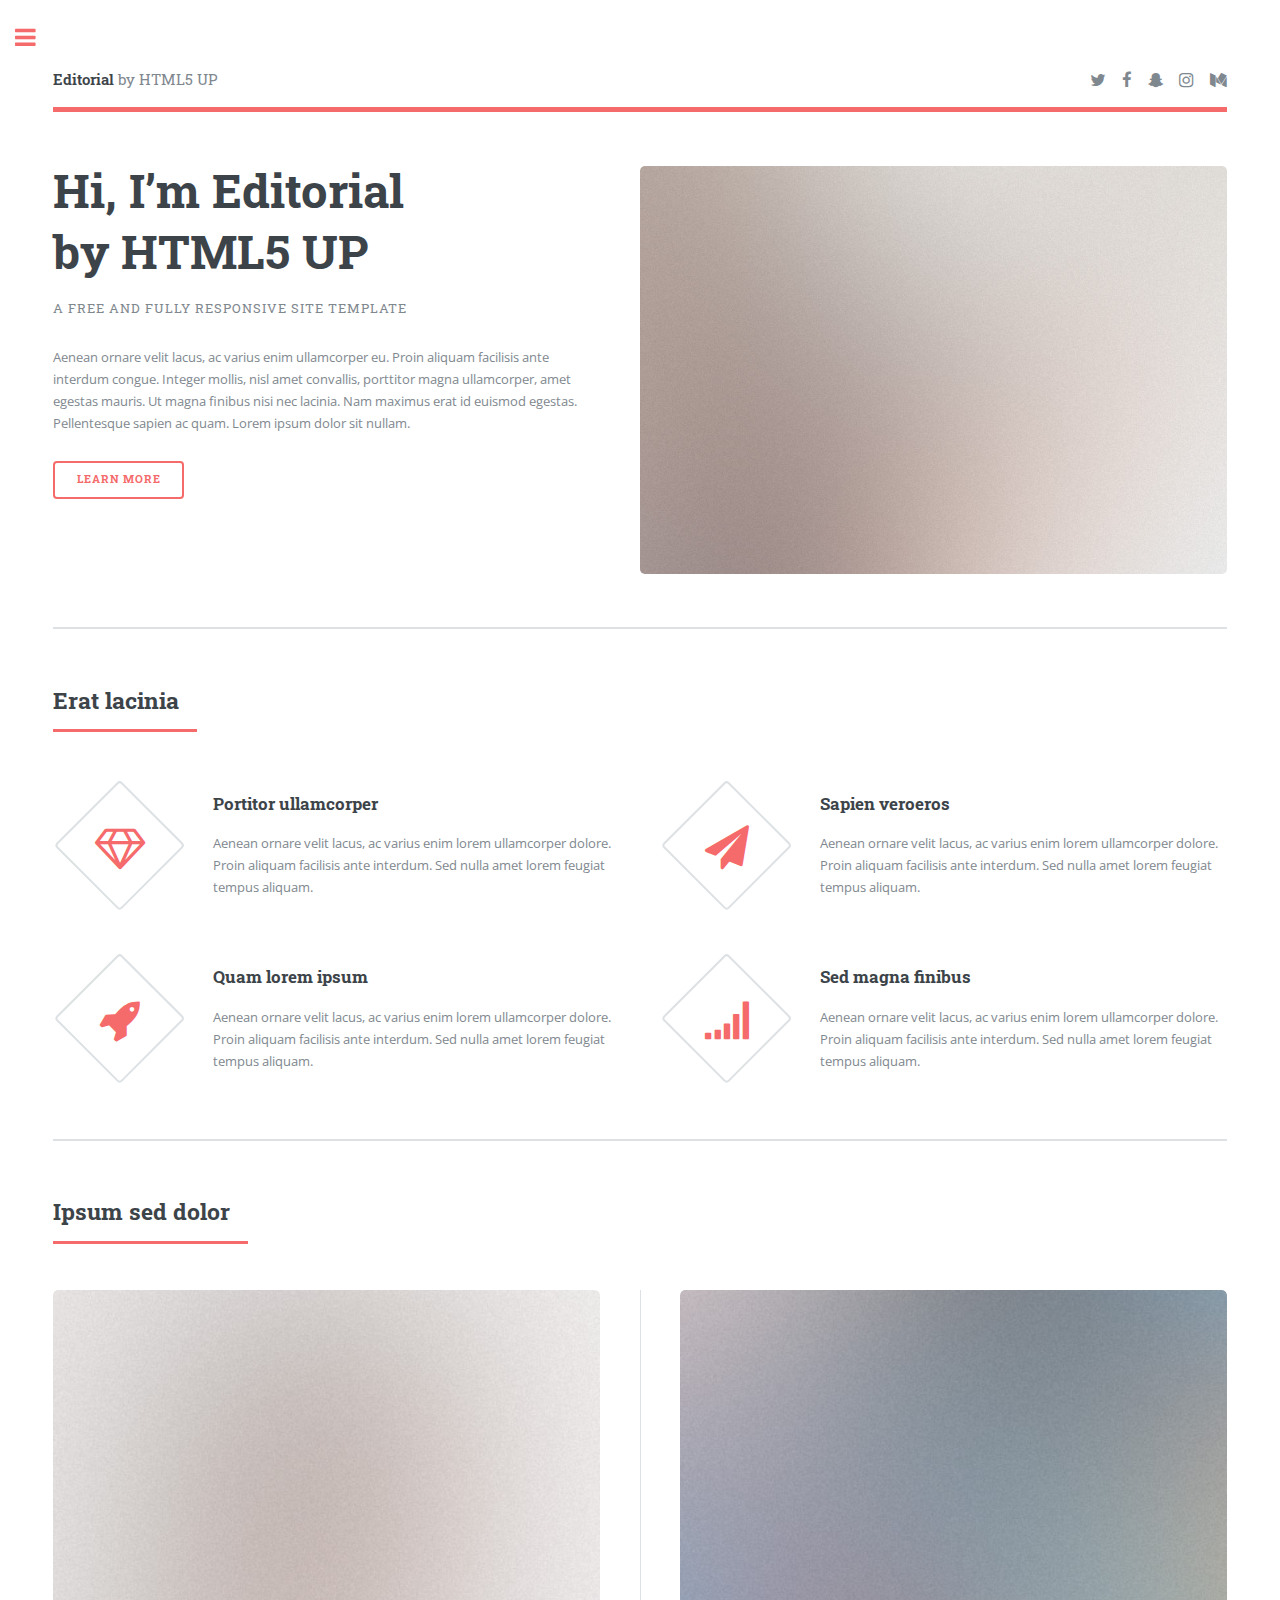
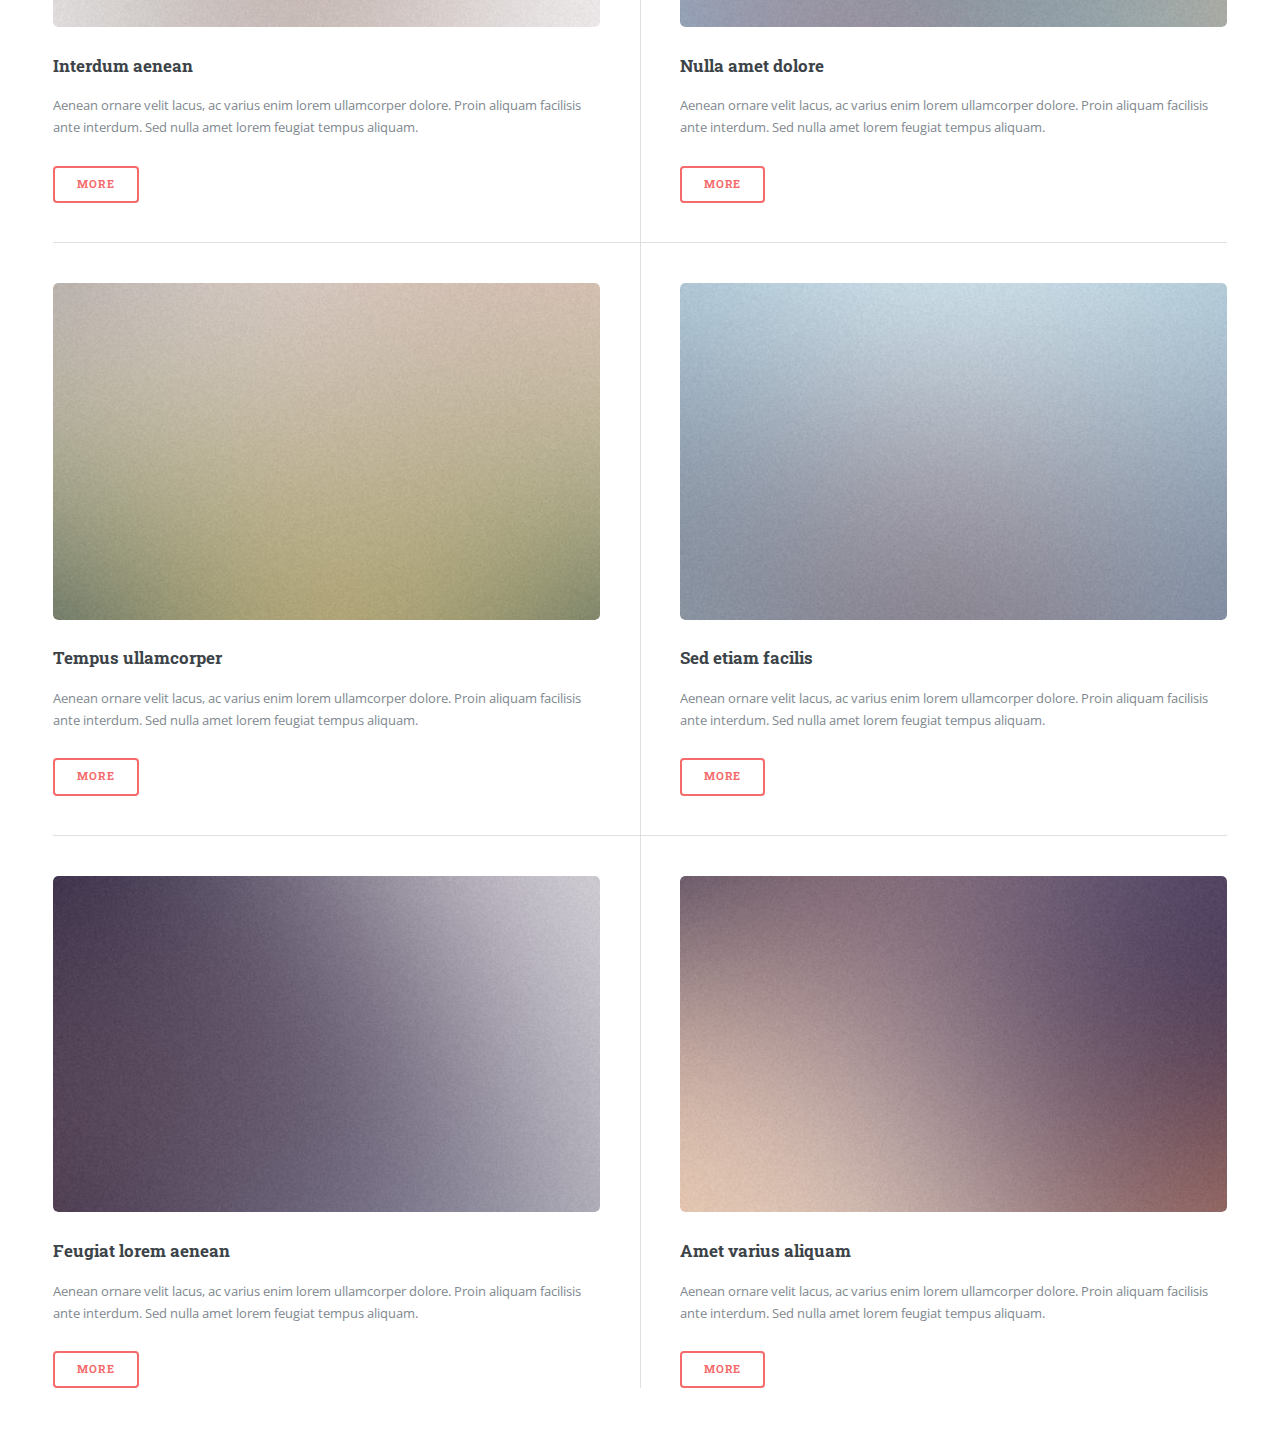
<file: index.html>
<!DOCTYPE HTML>
<!--
	Editorial by HTML5 UP
	html5up.net | @ajlkn
	Free for personal and commercial use under the CCA 3.0 license (html5up.net/license)
-->
<html>
	<head>
		<title>Editorial by HTML5 UP</title>
		<meta charset="utf-8" />
		<meta name="viewport" content="width=device-width, initial-scale=1, user-scalable=no" />
		<link rel="stylesheet" href="assets/css/main.css" />
	</head>
	<body class="is-preload">

		<!-- Wrapper -->
			<div id="wrapper">

				<!-- Main -->
					<div id="main">
						<div class="inner">

							<!-- Header -->
								<header id="header">
									<a href="index.html" class="logo"><strong>Editorial</strong> by HTML5 UP</a>
									<ul class="icons">
										<li><a href="#" class="icon fa-twitter"><span class="label">Twitter</span></a></li>
										<li><a href="#" class="icon fa-facebook"><span class="label">Facebook</span></a></li>
										<li><a href="#" class="icon fa-snapchat-ghost"><span class="label">Snapchat</span></a></li>
										<li><a href="#" class="icon fa-instagram"><span class="label">Instagram</span></a></li>
										<li><a href="#" class="icon fa-medium"><span class="label">Medium</span></a></li>
									</ul>
								</header>

							<!-- Banner -->
								<section id="banner">
									<div class="content">
										<header>
											<h1>Hi, I’m Editorial<br />
											by HTML5 UP</h1>
											<p>A free and fully responsive site template</p>
										</header>
										<p>Aenean ornare velit lacus, ac varius enim ullamcorper eu. Proin aliquam facilisis ante interdum congue. Integer mollis, nisl amet convallis, porttitor magna ullamcorper, amet egestas mauris. Ut magna finibus nisi nec lacinia. Nam maximus erat id euismod egestas. Pellentesque sapien ac quam. Lorem ipsum dolor sit nullam.</p>
										<ul class="actions">
											<li><a href="#" class="button big">Learn More</a></li>
										</ul>
									</div>
									<span class="image object">
										<img src="images/pic10.jpg" alt="" />
									</span>
								</section>

							<!-- Section -->
								<section>
									<header class="major">
										<h2>Erat lacinia</h2>
									</header>
									<div class="features">
										<article>
											<span class="icon fa-diamond"></span>
											<div class="content">
												<h3>Portitor ullamcorper</h3>
												<p>Aenean ornare velit lacus, ac varius enim lorem ullamcorper dolore. Proin aliquam facilisis ante interdum. Sed nulla amet lorem feugiat tempus aliquam.</p>
											</div>
										</article>
										<article>
											<span class="icon fa-paper-plane"></span>
											<div class="content">
												<h3>Sapien veroeros</h3>
												<p>Aenean ornare velit lacus, ac varius enim lorem ullamcorper dolore. Proin aliquam facilisis ante interdum. Sed nulla amet lorem feugiat tempus aliquam.</p>
											</div>
										</article>
										<article>
											<span class="icon fa-rocket"></span>
											<div class="content">
												<h3>Quam lorem ipsum</h3>
												<p>Aenean ornare velit lacus, ac varius enim lorem ullamcorper dolore. Proin aliquam facilisis ante interdum. Sed nulla amet lorem feugiat tempus aliquam.</p>
											</div>
										</article>
										<article>
											<span class="icon fa-signal"></span>
											<div class="content">
												<h3>Sed magna finibus</h3>
												<p>Aenean ornare velit lacus, ac varius enim lorem ullamcorper dolore. Proin aliquam facilisis ante interdum. Sed nulla amet lorem feugiat tempus aliquam.</p>
											</div>
										</article>
									</div>
								</section>

							<!-- Section -->
								<section>
									<header class="major">
										<h2>Ipsum sed dolor</h2>
									</header>
									<div class="posts">
										<article>
											<a href="#" class="image"><img src="images/pic01.jpg" alt="" /></a>
											<h3>Interdum aenean</h3>
											<p>Aenean ornare velit lacus, ac varius enim lorem ullamcorper dolore. Proin aliquam facilisis ante interdum. Sed nulla amet lorem feugiat tempus aliquam.</p>
											<ul class="actions">
												<li><a href="#" class="button">More</a></li>
											</ul>
										</article>
										<article>
											<a href="#" class="image"><img src="images/pic02.jpg" alt="" /></a>
											<h3>Nulla amet dolore</h3>
											<p>Aenean ornare velit lacus, ac varius enim lorem ullamcorper dolore. Proin aliquam facilisis ante interdum. Sed nulla amet lorem feugiat tempus aliquam.</p>
											<ul class="actions">
												<li><a href="#" class="button">More</a></li>
											</ul>
										</article>
										<article>
											<a href="#" class="image"><img src="images/pic03.jpg" alt="" /></a>
											<h3>Tempus ullamcorper</h3>
											<p>Aenean ornare velit lacus, ac varius enim lorem ullamcorper dolore. Proin aliquam facilisis ante interdum. Sed nulla amet lorem feugiat tempus aliquam.</p>
											<ul class="actions">
												<li><a href="#" class="button">More</a></li>
											</ul>
										</article>
										<article>
											<a href="#" class="image"><img src="images/pic04.jpg" alt="" /></a>
											<h3>Sed etiam facilis</h3>
											<p>Aenean ornare velit lacus, ac varius enim lorem ullamcorper dolore. Proin aliquam facilisis ante interdum. Sed nulla amet lorem feugiat tempus aliquam.</p>
											<ul class="actions">
												<li><a href="#" class="button">More</a></li>
											</ul>
										</article>
										<article>
											<a href="#" class="image"><img src="images/pic05.jpg" alt="" /></a>
											<h3>Feugiat lorem aenean</h3>
											<p>Aenean ornare velit lacus, ac varius enim lorem ullamcorper dolore. Proin aliquam facilisis ante interdum. Sed nulla amet lorem feugiat tempus aliquam.</p>
											<ul class="actions">
												<li><a href="#" class="button">More</a></li>
											</ul>
										</article>
										<article>
											<a href="#" class="image"><img src="images/pic06.jpg" alt="" /></a>
											<h3>Amet varius aliquam</h3>
											<p>Aenean ornare velit lacus, ac varius enim lorem ullamcorper dolore. Proin aliquam facilisis ante interdum. Sed nulla amet lorem feugiat tempus aliquam.</p>
											<ul class="actions">
												<li><a href="#" class="button">More</a></li>
											</ul>
										</article>
									</div>
								</section>

						</div>
					</div>

				<!-- Sidebar -->
					<div id="sidebar">
						<div class="inner">

							<!-- Search -->
								<section id="search" class="alt">
									<form method="post" action="#">
										<input type="text" name="query" id="query" placeholder="Search" />
									</form>
								</section>

							<!-- Menu -->
								<nav id="menu">
									<header class="major">
										<h2>Menu</h2>
									</header>
									<ul>
										<li><a href="index.html">Homepage</a></li>
										<li><a href="generic.html">Generic</a></li>
										<li><a href="elements.html">Elements</a></li>
										<li>
											<span class="opener">Submenu</span>
											<ul>
												<li><a href="#">Lorem Dolor</a></li>
												<li><a href="#">Ipsum Adipiscing</a></li>
												<li><a href="#">Tempus Magna</a></li>
												<li><a href="#">Feugiat Veroeros</a></li>
											</ul>
										</li>
										<li><a href="#">Etiam Dolore</a></li>
										<li><a href="#">Adipiscing</a></li>
										<li>
											<span class="opener">Another Submenu</span>
											<ul>
												<li><a href="#">Lorem Dolor</a></li>
												<li><a href="#">Ipsum Adipiscing</a></li>
												<li><a href="#">Tempus Magna</a></li>
												<li><a href="#">Feugiat Veroeros</a></li>
											</ul>
										</li>
										<li><a href="#">Maximus Erat</a></li>
										<li><a href="#">Sapien Mauris</a></li>
										<li><a href="#">Amet Lacinia</a></li>
									</ul>
								</nav>

							<!-- Section -->
								<section>
									<header class="major">
										<h2>Ante interdum</h2>
									</header>
									<div class="mini-posts">
										<article>
											<a href="#" class="image"><img src="images/pic07.jpg" alt="" /></a>
											<p>Aenean ornare velit lacus, ac varius enim lorem ullamcorper dolore aliquam.</p>
										</article>
										<article>
											<a href="#" class="image"><img src="images/pic08.jpg" alt="" /></a>
											<p>Aenean ornare velit lacus, ac varius enim lorem ullamcorper dolore aliquam.</p>
										</article>
										<article>
											<a href="#" class="image"><img src="images/pic09.jpg" alt="" /></a>
											<p>Aenean ornare velit lacus, ac varius enim lorem ullamcorper dolore aliquam.</p>
										</article>
									</div>
									<ul class="actions">
										<li><a href="#" class="button">More</a></li>
									</ul>
								</section>

							<!-- Section -->
								<section>
									<header class="major">
										<h2>Get in touch</h2>
									</header>
									<p>Sed varius enim lorem ullamcorper dolore aliquam aenean ornare velit lacus, ac varius enim lorem ullamcorper dolore. Proin sed aliquam facilisis ante interdum. Sed nulla amet lorem feugiat tempus aliquam.</p>
									<ul class="contact">
										<li class="fa-envelope-o"><a href="#">information@untitled.tld</a></li>
										<li class="fa-phone">(000) 000-0000</li>
										<li class="fa-home">1234 Somewhere Road #8254<br />
										Nashville, TN 00000-0000</li>
									</ul>
								</section>

							<!-- Footer -->
								<footer id="footer">
									<p class="copyright">&copy; Untitled. All rights reserved. Demo Images: <a href="https://unsplash.com">Unsplash</a>. Design: <a href="https://html5up.net">HTML5 UP</a>.</p>
								</footer>

						</div>
					</div>

			</div>

		<!-- Scripts -->
			<script src="assets/js/jquery.min.js"></script>
			<script src="assets/js/browser.min.js"></script>
			<script src="assets/js/breakpoints.min.js"></script>
			<script src="assets/js/util.js"></script>
			<script src="assets/js/main.js"></script>

	</body>
</html>
</file>
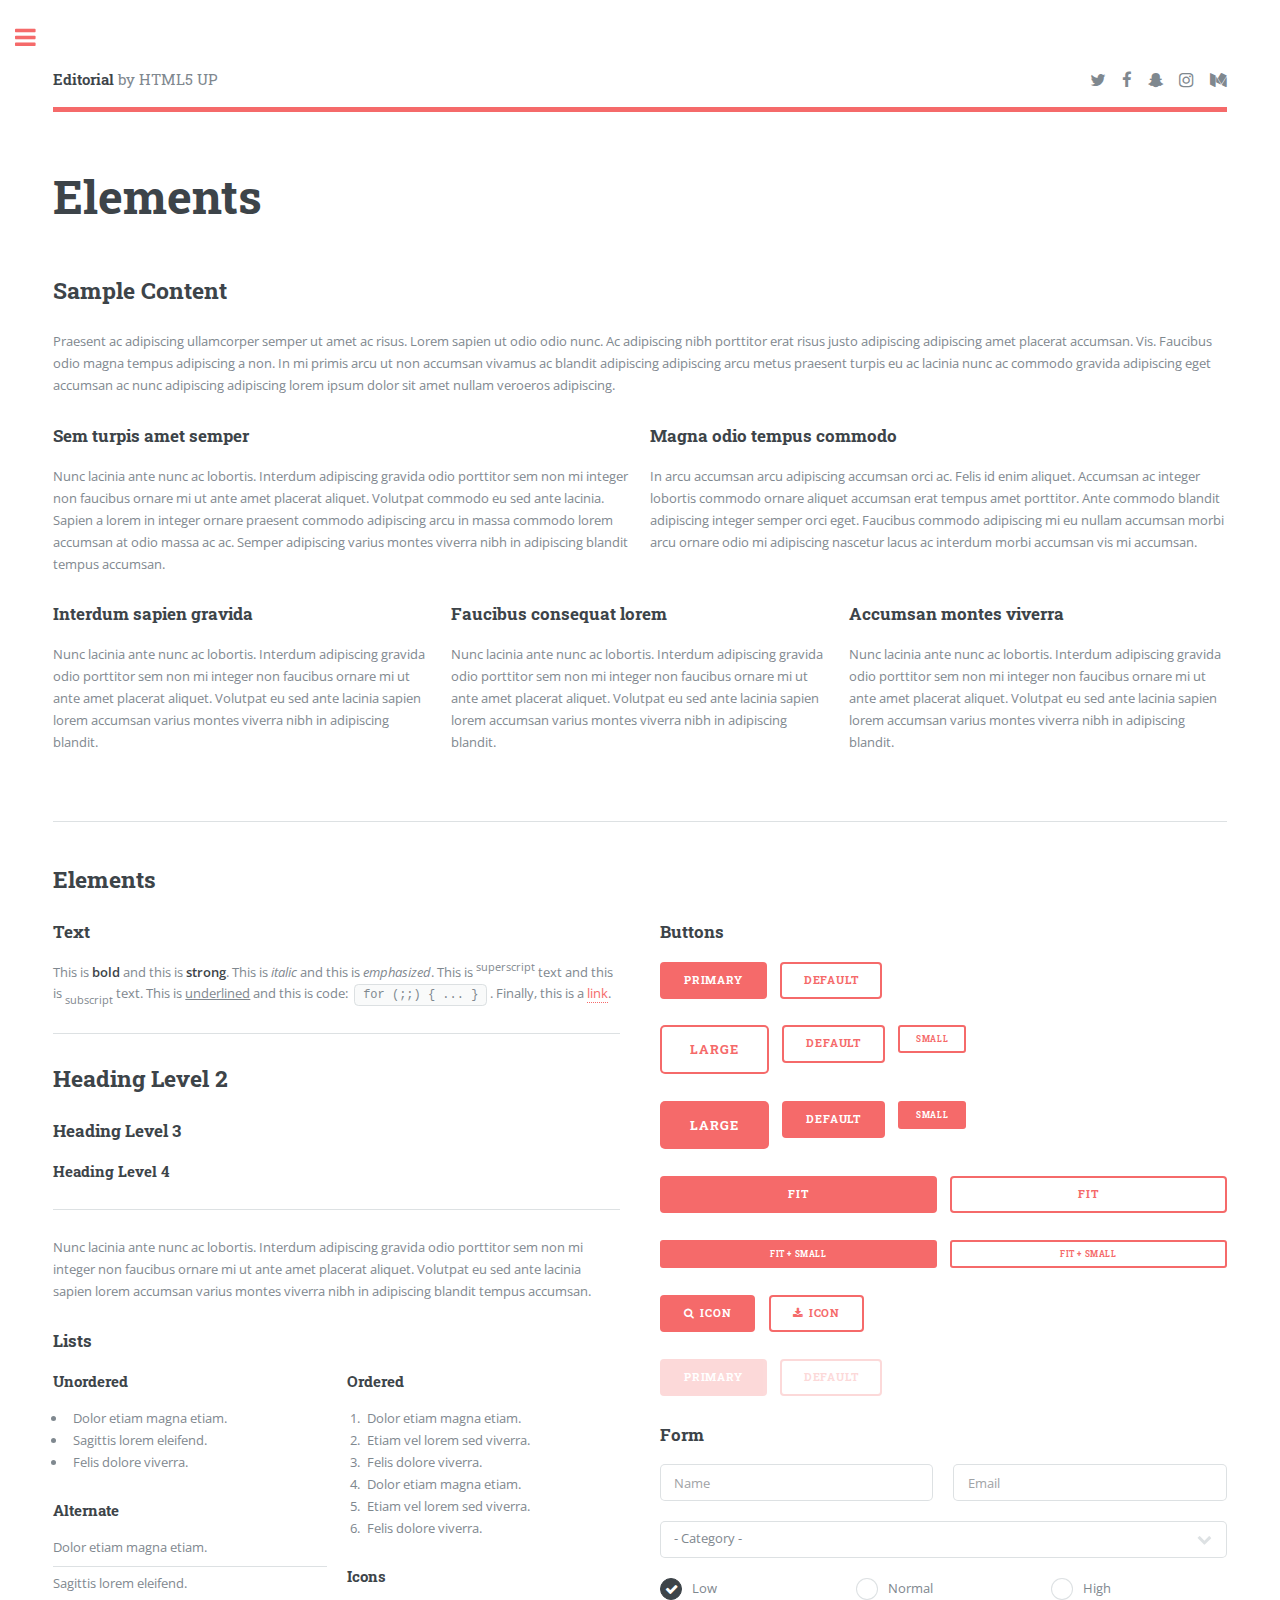
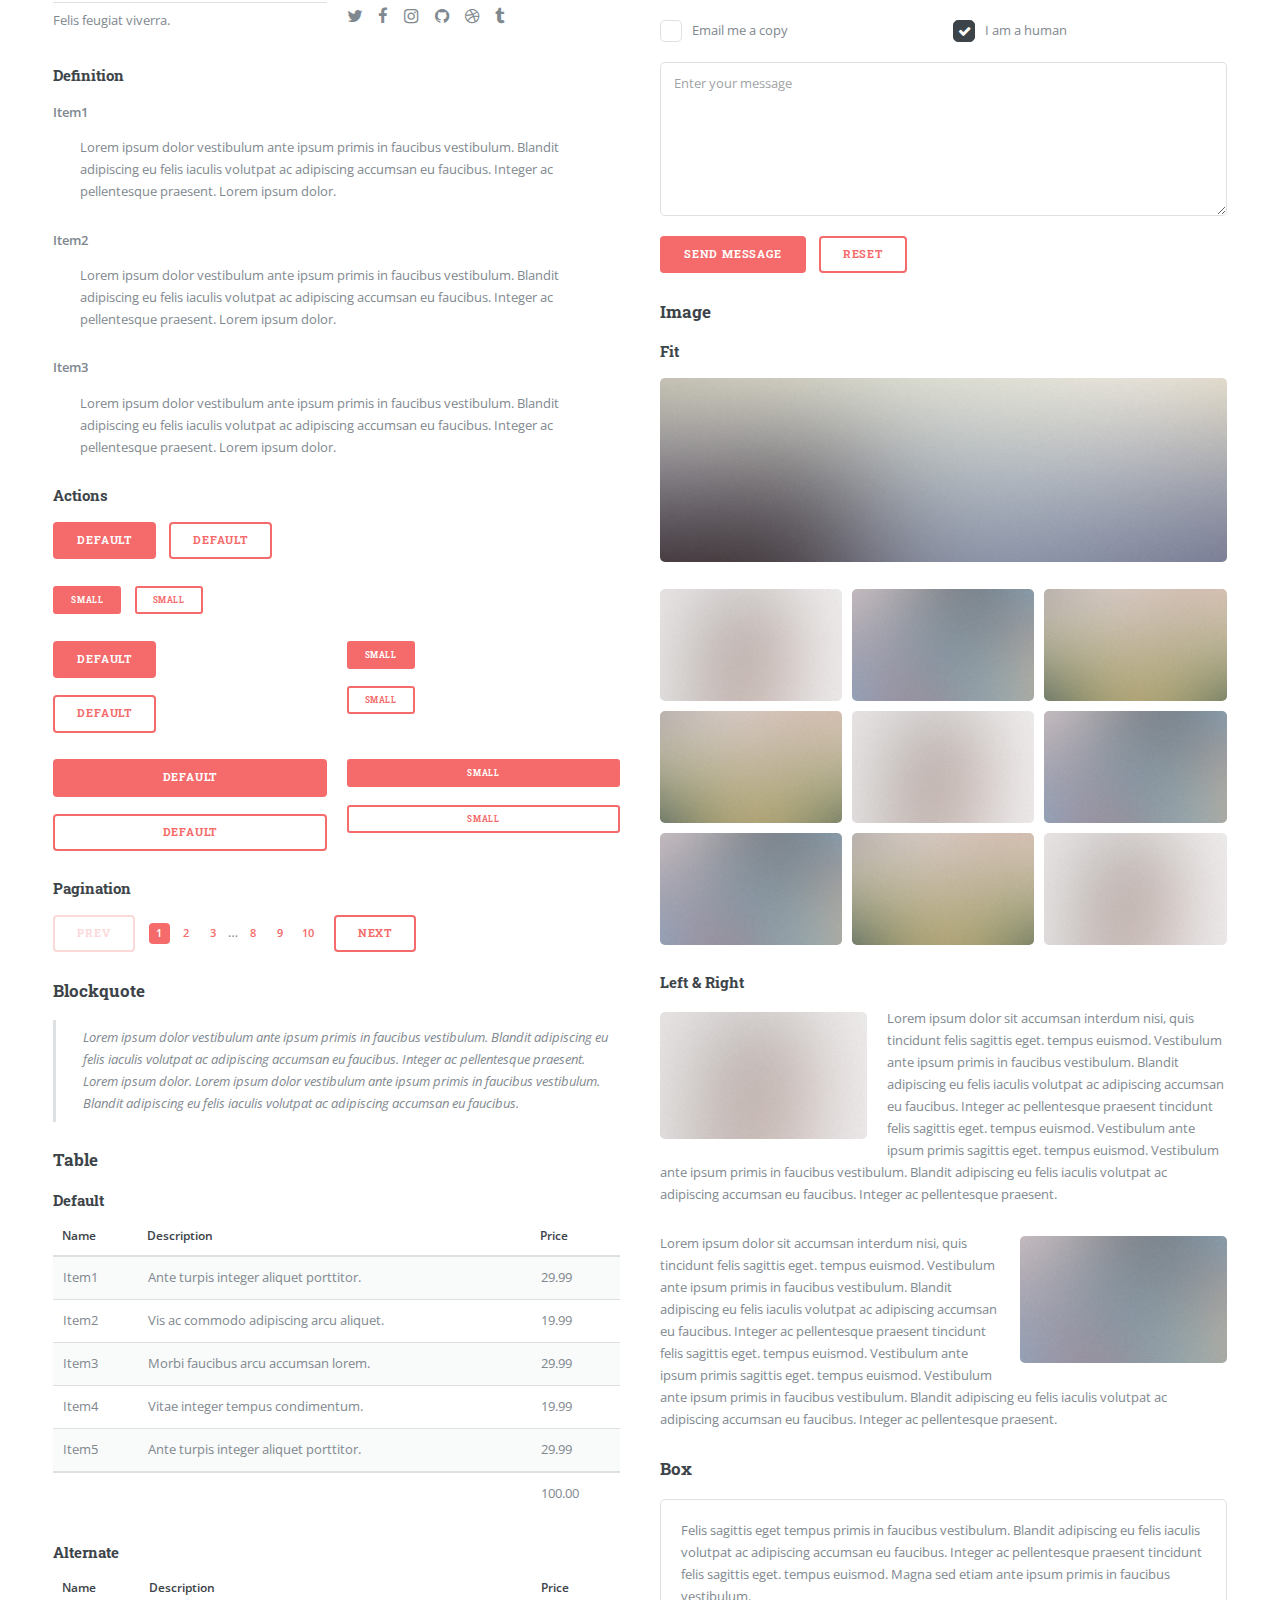
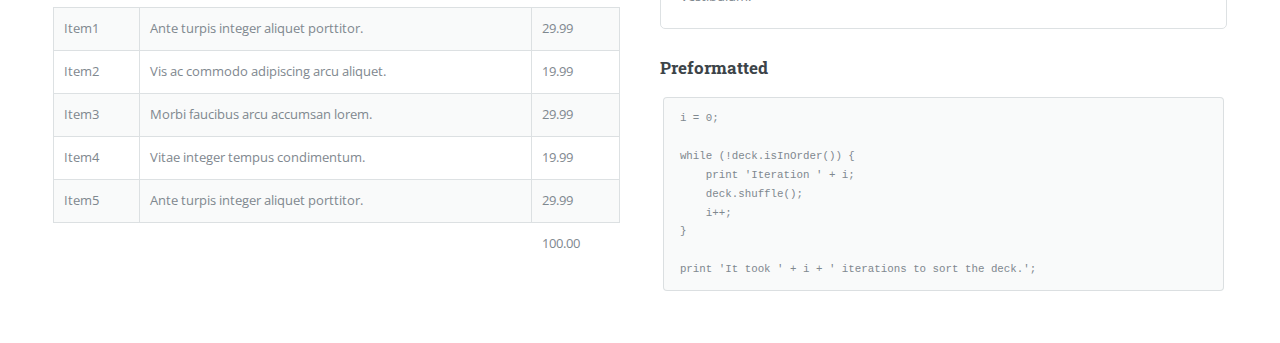
<file: elements.html>
<!DOCTYPE HTML>
<!--
	Editorial by HTML5 UP
	html5up.net | @ajlkn
	Free for personal and commercial use under the CCA 3.0 license (html5up.net/license)
-->
<html>
	<head>
		<title>Elements - Editorial by HTML5 UP</title>
		<meta charset="utf-8" />
		<meta name="viewport" content="width=device-width, initial-scale=1, user-scalable=no" />
		<link rel="stylesheet" href="assets/css/main.css" />
	</head>
	<body class="is-preload">

		<!-- Wrapper -->
			<div id="wrapper">

				<!-- Main -->
					<div id="main">
						<div class="inner">

							<!-- Header -->
								<header id="header">
									<a href="index.html" class="logo"><strong>Editorial</strong> by HTML5 UP</a>
									<ul class="icons">
										<li><a href="#" class="icon fa-twitter"><span class="label">Twitter</span></a></li>
										<li><a href="#" class="icon fa-facebook"><span class="label">Facebook</span></a></li>
										<li><a href="#" class="icon fa-snapchat-ghost"><span class="label">Snapchat</span></a></li>
										<li><a href="#" class="icon fa-instagram"><span class="label">Instagram</span></a></li>
										<li><a href="#" class="icon fa-medium"><span class="label">Medium</span></a></li>
									</ul>
								</header>

							<!-- Content -->
								<section>
									<header class="main">
										<h1>Elements</h1>
									</header>

									<!-- Content -->
										<h2 id="content">Sample Content</h2>
										<p>Praesent ac adipiscing ullamcorper semper ut amet ac risus. Lorem sapien ut odio odio nunc. Ac adipiscing nibh porttitor erat risus justo adipiscing adipiscing amet placerat accumsan. Vis. Faucibus odio magna tempus adipiscing a non. In mi primis arcu ut non accumsan vivamus ac blandit adipiscing adipiscing arcu metus praesent turpis eu ac lacinia nunc ac commodo gravida adipiscing eget accumsan ac nunc adipiscing adipiscing lorem ipsum dolor sit amet nullam veroeros adipiscing.</p>
										<div class="row">
											<div class="col-6 col-12-small">
												<h3>Sem turpis amet semper</h3>
												<p>Nunc lacinia ante nunc ac lobortis. Interdum adipiscing gravida odio porttitor sem non mi integer non faucibus ornare mi ut ante amet placerat aliquet. Volutpat commodo eu sed ante lacinia. Sapien a lorem in integer ornare praesent commodo adipiscing arcu in massa commodo lorem accumsan at odio massa ac ac. Semper adipiscing varius montes viverra nibh in adipiscing blandit tempus accumsan.</p>
											</div>
											<div class="col-6 col-12-small">
												<h3>Magna odio tempus commodo</h3>
												<p>In arcu accumsan arcu adipiscing accumsan orci ac. Felis id enim aliquet. Accumsan ac integer lobortis commodo ornare aliquet accumsan erat tempus amet porttitor. Ante commodo blandit adipiscing integer semper orci eget. Faucibus commodo adipiscing mi eu nullam accumsan morbi arcu ornare odio mi adipiscing nascetur lacus ac interdum morbi accumsan vis mi accumsan.</p>
											</div>
											<!-- Break -->
											<div class="col-4 col-12-medium">
												<h3>Interdum sapien gravida</h3>
												<p>Nunc lacinia ante nunc ac lobortis. Interdum adipiscing gravida odio porttitor sem non mi integer non faucibus ornare mi ut ante amet placerat aliquet. Volutpat eu sed ante lacinia sapien lorem accumsan varius montes viverra nibh in adipiscing blandit.</p>
											</div>
											<div class="col-4 col-12-medium">
												<h3>Faucibus consequat lorem</h3>
												<p>Nunc lacinia ante nunc ac lobortis. Interdum adipiscing gravida odio porttitor sem non mi integer non faucibus ornare mi ut ante amet placerat aliquet. Volutpat eu sed ante lacinia sapien lorem accumsan varius montes viverra nibh in adipiscing blandit.</p>
											</div>
											<div class="col-4 col-12-medium">
												<h3>Accumsan montes viverra</h3>
												<p>Nunc lacinia ante nunc ac lobortis. Interdum adipiscing gravida odio porttitor sem non mi integer non faucibus ornare mi ut ante amet placerat aliquet. Volutpat eu sed ante lacinia sapien lorem accumsan varius montes viverra nibh in adipiscing blandit.</p>
											</div>
										</div>

									<hr class="major" />

									<!-- Elements -->
										<h2 id="elements">Elements</h2>
										<div class="row gtr-200">
											<div class="col-6 col-12-medium">

												<!-- Text stuff -->
													<h3>Text</h3>
													<p>This is <b>bold</b> and this is <strong>strong</strong>. This is <i>italic</i> and this is <em>emphasized</em>.
													This is <sup>superscript</sup> text and this is <sub>subscript</sub> text.
													This is <u>underlined</u> and this is code: <code>for (;;) { ... }</code>.
													Finally, this is a <a href="#">link</a>.</p>
													<hr />
													<h2>Heading Level 2</h2>
													<h3>Heading Level 3</h3>
													<h4>Heading Level 4</h4>
													<hr />
													<p>Nunc lacinia ante nunc ac lobortis. Interdum adipiscing gravida odio porttitor sem non mi integer non faucibus ornare mi ut ante amet placerat aliquet. Volutpat eu sed ante lacinia sapien lorem accumsan varius montes viverra nibh in adipiscing blandit tempus accumsan.</p>

												<!-- Lists -->
													<h3>Lists</h3>
													<div class="row">
														<div class="col-6 col-12-small">

															<h4>Unordered</h4>
															<ul>
																<li>Dolor etiam magna etiam.</li>
																<li>Sagittis lorem eleifend.</li>
																<li>Felis dolore viverra.</li>
															</ul>

															<h4>Alternate</h4>
															<ul class="alt">
																<li>Dolor etiam magna etiam.</li>
																<li>Sagittis lorem eleifend.</li>
																<li>Felis feugiat viverra.</li>
															</ul>

														</div>
														<div class="col-6 col-12-small">

															<h4>Ordered</h4>
															<ol>
																<li>Dolor etiam magna etiam.</li>
																<li>Etiam vel lorem sed viverra.</li>
																<li>Felis dolore viverra.</li>
																<li>Dolor etiam magna etiam.</li>
																<li>Etiam vel lorem sed viverra.</li>
																<li>Felis dolore viverra.</li>
															</ol>

															<h4>Icons</h4>
															<ul class="icons">
																<li><a href="#" class="icon fa-twitter"><span class="label">Twitter</span></a></li>
																<li><a href="#" class="icon fa-facebook"><span class="label">Facebook</span></a></li>
																<li><a href="#" class="icon fa-instagram"><span class="label">Instagram</span></a></li>
																<li><a href="#" class="icon fa-github"><span class="label">Github</span></a></li>
																<li><a href="#" class="icon fa-dribbble"><span class="label">Dribbble</span></a></li>
																<li><a href="#" class="icon fa-tumblr"><span class="label">Tumblr</span></a></li>
															</ul>

														</div>
													</div>
													<h4>Definition</h4>
													<dl>
														<dt>Item1</dt>
														<dd>
															<p>Lorem ipsum dolor vestibulum ante ipsum primis in faucibus vestibulum. Blandit adipiscing eu felis iaculis volutpat ac adipiscing accumsan eu faucibus. Integer ac pellentesque praesent. Lorem ipsum dolor.</p>
														</dd>
														<dt>Item2</dt>
														<dd>
															<p>Lorem ipsum dolor vestibulum ante ipsum primis in faucibus vestibulum. Blandit adipiscing eu felis iaculis volutpat ac adipiscing accumsan eu faucibus. Integer ac pellentesque praesent. Lorem ipsum dolor.</p>
														</dd>
														<dt>Item3</dt>
														<dd>
															<p>Lorem ipsum dolor vestibulum ante ipsum primis in faucibus vestibulum. Blandit adipiscing eu felis iaculis volutpat ac adipiscing accumsan eu faucibus. Integer ac pellentesque praesent. Lorem ipsum dolor.</p>
														</dd>
													</dl>

													<h4>Actions</h4>
													<ul class="actions">
														<li><a href="#" class="button primary">Default</a></li>
														<li><a href="#" class="button">Default</a></li>
													</ul>
													<ul class="actions small">
														<li><a href="#" class="button primary small">Small</a></li>
														<li><a href="#" class="button small">Small</a></li>
													</ul>
													<div class="row">
														<div class="col-6 col-12-small">
															<ul class="actions stacked">
																<li><a href="#" class="button primary">Default</a></li>
																<li><a href="#" class="button">Default</a></li>
															</ul>
														</div>
														<div class="col-6 col-12-small">
															<ul class="actions stacked">
																<li><a href="#" class="button primary small">Small</a></li>
																<li><a href="#" class="button small">Small</a></li>
															</ul>
														</div>
														<div class="col-6 col-12-small">
															<ul class="actions stacked">
																<li><a href="#" class="button primary fit">Default</a></li>
																<li><a href="#" class="button fit">Default</a></li>
															</ul>
														</div>
														<div class="col-6 col-12-small">
															<ul class="actions stacked">
																<li><a href="#" class="button primary small fit">Small</a></li>
																<li><a href="#" class="button small fit">Small</a></li>
															</ul>
														</div>
													</div>

													<h4>Pagination</h4>
													<ul class="pagination">
														<li><span class="button disabled">Prev</span></li>
														<li><a href="#" class="page active">1</a></li>
														<li><a href="#" class="page">2</a></li>
														<li><a href="#" class="page">3</a></li>
														<li><span>&hellip;</span></li>
														<li><a href="#" class="page">8</a></li>
														<li><a href="#" class="page">9</a></li>
														<li><a href="#" class="page">10</a></li>
														<li><a href="#" class="button">Next</a></li>
													</ul>

												<!-- Blockquote -->
													<h3>Blockquote</h3>
													<blockquote>Lorem ipsum dolor vestibulum ante ipsum primis in faucibus vestibulum. Blandit adipiscing eu felis iaculis volutpat ac adipiscing accumsan eu faucibus. Integer ac pellentesque praesent. Lorem ipsum dolor. Lorem ipsum dolor vestibulum ante ipsum primis in faucibus vestibulum. Blandit adipiscing eu felis iaculis volutpat ac adipiscing accumsan eu faucibus.</blockquote>

												<!-- Table -->
													<h3>Table</h3>

													<h4>Default</h4>
													<div class="table-wrapper">
														<table>
															<thead>
																<tr>
																	<th>Name</th>
																	<th>Description</th>
																	<th>Price</th>
																</tr>
															</thead>
															<tbody>
																<tr>
																	<td>Item1</td>
																	<td>Ante turpis integer aliquet porttitor.</td>
																	<td>29.99</td>
																</tr>
																<tr>
																	<td>Item2</td>
																	<td>Vis ac commodo adipiscing arcu aliquet.</td>
																	<td>19.99</td>
																</tr>
																<tr>
																	<td>Item3</td>
																	<td> Morbi faucibus arcu accumsan lorem.</td>
																	<td>29.99</td>
																</tr>
																<tr>
																	<td>Item4</td>
																	<td>Vitae integer tempus condimentum.</td>
																	<td>19.99</td>
																</tr>
																<tr>
																	<td>Item5</td>
																	<td>Ante turpis integer aliquet porttitor.</td>
																	<td>29.99</td>
																</tr>
															</tbody>
															<tfoot>
																<tr>
																	<td colspan="2"></td>
																	<td>100.00</td>
																</tr>
															</tfoot>
														</table>
													</div>

													<h4>Alternate</h4>
													<div class="table-wrapper">
														<table class="alt">
															<thead>
																<tr>
																	<th>Name</th>
																	<th>Description</th>
																	<th>Price</th>
																</tr>
															</thead>
															<tbody>
																<tr>
																	<td>Item1</td>
																	<td>Ante turpis integer aliquet porttitor.</td>
																	<td>29.99</td>
																</tr>
																<tr>
																	<td>Item2</td>
																	<td>Vis ac commodo adipiscing arcu aliquet.</td>
																	<td>19.99</td>
																</tr>
																<tr>
																	<td>Item3</td>
																	<td> Morbi faucibus arcu accumsan lorem.</td>
																	<td>29.99</td>
																</tr>
																<tr>
																	<td>Item4</td>
																	<td>Vitae integer tempus condimentum.</td>
																	<td>19.99</td>
																</tr>
																<tr>
																	<td>Item5</td>
																	<td>Ante turpis integer aliquet porttitor.</td>
																	<td>29.99</td>
																</tr>
															</tbody>
															<tfoot>
																<tr>
																	<td colspan="2"></td>
																	<td>100.00</td>
																</tr>
															</tfoot>
														</table>
													</div>

											</div>
											<div class="col-6 col-12-medium">

												<!-- Buttons -->
													<h3>Buttons</h3>
													<ul class="actions">
														<li><a href="#" class="button primary">Primary</a></li>
														<li><a href="#" class="button">Default</a></li>
													</ul>
													<ul class="actions">
														<li><a href="#" class="button large">Large</a></li>
														<li><a href="#" class="button">Default</a></li>
														<li><a href="#" class="button small">Small</a></li>
													</ul>
													<ul class="actions">
														<li><a href="#" class="button primary large">Large</a></li>
														<li><a href="#" class="button primary">Default</a></li>
														<li><a href="#" class="button primary small">Small</a></li>
													</ul>
													<ul class="actions fit">
														<li><a href="#" class="button primary fit">Fit</a></li>
														<li><a href="#" class="button fit">Fit</a></li>
													</ul>
													<ul class="actions fit small">
														<li><a href="#" class="button primary fit small">Fit + Small</a></li>
														<li><a href="#" class="button fit small">Fit + Small</a></li>
													</ul>
													<ul class="actions">
														<li><a href="#" class="button primary icon fa-search">Icon</a></li>
														<li><a href="#" class="button icon fa-download">Icon</a></li>
													</ul>
													<ul class="actions">
														<li><span class="button primary disabled">Primary</span></li>
														<li><span class="button disabled">Default</span></li>
													</ul>

												<!-- Form -->
													<h3>Form</h3>

													<form method="post" action="#">
														<div class="row gtr-uniform">
															<div class="col-6 col-12-xsmall">
																<input type="text" name="demo-name" id="demo-name" value="" placeholder="Name" />
															</div>
															<div class="col-6 col-12-xsmall">
																<input type="email" name="demo-email" id="demo-email" value="" placeholder="Email" />
															</div>
															<!-- Break -->
															<div class="col-12">
																<select name="demo-category" id="demo-category">
																	<option value="">- Category -</option>
																	<option value="1">Manufacturing</option>
																	<option value="1">Shipping</option>
																	<option value="1">Administration</option>
																	<option value="1">Human Resources</option>
																</select>
															</div>
															<!-- Break -->
															<div class="col-4 col-12-small">
																<input type="radio" id="demo-priority-low" name="demo-priority" checked>
																<label for="demo-priority-low">Low</label>
															</div>
															<div class="col-4 col-12-small">
																<input type="radio" id="demo-priority-normal" name="demo-priority">
																<label for="demo-priority-normal">Normal</label>
															</div>
															<div class="col-4 col-12-small">
																<input type="radio" id="demo-priority-high" name="demo-priority">
																<label for="demo-priority-high">High</label>
															</div>
															<!-- Break -->
															<div class="col-6 col-12-small">
																<input type="checkbox" id="demo-copy" name="demo-copy">
																<label for="demo-copy">Email me a copy</label>
															</div>
															<div class="col-6 col-12-small">
																<input type="checkbox" id="demo-human" name="demo-human" checked>
																<label for="demo-human">I am a human</label>
															</div>
															<!-- Break -->
															<div class="col-12">
																<textarea name="demo-message" id="demo-message" placeholder="Enter your message" rows="6"></textarea>
															</div>
															<!-- Break -->
															<div class="col-12">
																<ul class="actions">
																	<li><input type="submit" value="Send Message" class="primary" /></li>
																	<li><input type="reset" value="Reset" /></li>
																</ul>
															</div>
														</div>
													</form>

												<!-- Image -->
													<h3>Image</h3>

													<h4>Fit</h4>
													<span class="image fit"><img src="images/pic11.jpg" alt="" /></span>
													<div class="box alt">
														<div class="row gtr-50 gtr-uniform">
															<div class="col-4"><span class="image fit"><img src="images/pic01.jpg" alt="" /></span></div>
															<div class="col-4"><span class="image fit"><img src="images/pic02.jpg" alt="" /></span></div>
															<div class="col-4"><span class="image fit"><img src="images/pic03.jpg" alt="" /></span></div>
															<!-- Break -->
															<div class="col-4"><span class="image fit"><img src="images/pic03.jpg" alt="" /></span></div>
															<div class="col-4"><span class="image fit"><img src="images/pic01.jpg" alt="" /></span></div>
															<div class="col-4"><span class="image fit"><img src="images/pic02.jpg" alt="" /></span></div>
															<!-- Break -->
															<div class="col-4"><span class="image fit"><img src="images/pic02.jpg" alt="" /></span></div>
															<div class="col-4"><span class="image fit"><img src="images/pic03.jpg" alt="" /></span></div>
															<div class="col-4"><span class="image fit"><img src="images/pic01.jpg" alt="" /></span></div>
														</div>
													</div>

													<h4>Left &amp; Right</h4>
													<p><span class="image left"><img src="images/pic01.jpg" alt="" /></span>Lorem ipsum dolor sit accumsan interdum nisi, quis tincidunt felis sagittis eget. tempus euismod. Vestibulum ante ipsum primis in faucibus vestibulum. Blandit adipiscing eu felis iaculis volutpat ac adipiscing accumsan eu faucibus. Integer ac pellentesque praesent tincidunt felis sagittis eget. tempus euismod. Vestibulum ante ipsum primis sagittis eget. tempus euismod. Vestibulum ante ipsum primis in faucibus vestibulum. Blandit adipiscing eu felis iaculis volutpat ac adipiscing accumsan eu faucibus. Integer ac pellentesque praesent.</p>
													<p><span class="image right"><img src="images/pic02.jpg" alt="" /></span>Lorem ipsum dolor sit accumsan interdum nisi, quis tincidunt felis sagittis eget. tempus euismod. Vestibulum ante ipsum primis in faucibus vestibulum. Blandit adipiscing eu felis iaculis volutpat ac adipiscing accumsan eu faucibus. Integer ac pellentesque praesent tincidunt felis sagittis eget. tempus euismod. Vestibulum ante ipsum primis sagittis eget. tempus euismod. Vestibulum ante ipsum primis in faucibus vestibulum. Blandit adipiscing eu felis iaculis volutpat ac adipiscing accumsan eu faucibus. Integer ac pellentesque praesent.</p>

												<!-- Box -->
													<h3>Box</h3>
													<div class="box">
														<p>Felis sagittis eget tempus primis in faucibus vestibulum. Blandit adipiscing eu felis iaculis volutpat ac adipiscing accumsan eu faucibus. Integer ac pellentesque praesent tincidunt felis sagittis eget. tempus euismod. Magna sed etiam ante ipsum primis in faucibus vestibulum.</p>
													</div>

												<!-- Preformatted Code -->
													<h3>Preformatted</h3>
													<pre><code>i = 0;

while (!deck.isInOrder()) {
    print 'Iteration ' + i;
    deck.shuffle();
    i++;
}

print 'It took ' + i + ' iterations to sort the deck.';
</code></pre>

											</div>
										</div>

								</section>

						</div>
					</div>

				<!-- Sidebar -->
					<div id="sidebar">
						<div class="inner">

							<!-- Search -->
								<section id="search" class="alt">
									<form method="post" action="#">
										<input type="text" name="query" id="query" placeholder="Search" />
									</form>
								</section>

							<!-- Menu -->
								<nav id="menu">
									<header class="major">
										<h2>Menu</h2>
									</header>
									<ul>
										<li><a href="index.html">Homepage</a></li>
										<li><a href="generic.html">Generic</a></li>
										<li><a href="elements.html">Elements</a></li>
										<li>
											<span class="opener">Submenu</span>
											<ul>
												<li><a href="#">Lorem Dolor</a></li>
												<li><a href="#">Ipsum Adipiscing</a></li>
												<li><a href="#">Tempus Magna</a></li>
												<li><a href="#">Feugiat Veroeros</a></li>
											</ul>
										</li>
										<li><a href="#">Etiam Dolore</a></li>
										<li><a href="#">Adipiscing</a></li>
										<li>
											<span class="opener">Another Submenu</span>
											<ul>
												<li><a href="#">Lorem Dolor</a></li>
												<li><a href="#">Ipsum Adipiscing</a></li>
												<li><a href="#">Tempus Magna</a></li>
												<li><a href="#">Feugiat Veroeros</a></li>
											</ul>
										</li>
										<li><a href="#">Maximus Erat</a></li>
										<li><a href="#">Sapien Mauris</a></li>
										<li><a href="#">Amet Lacinia</a></li>
									</ul>
								</nav>

							<!-- Section -->
								<section>
									<header class="major">
										<h2>Ante interdum</h2>
									</header>
									<div class="mini-posts">
										<article>
											<a href="#" class="image"><img src="images/pic07.jpg" alt="" /></a>
											<p>Aenean ornare velit lacus, ac varius enim lorem ullamcorper dolore aliquam.</p>
										</article>
										<article>
											<a href="#" class="image"><img src="images/pic08.jpg" alt="" /></a>
											<p>Aenean ornare velit lacus, ac varius enim lorem ullamcorper dolore aliquam.</p>
										</article>
										<article>
											<a href="#" class="image"><img src="images/pic09.jpg" alt="" /></a>
											<p>Aenean ornare velit lacus, ac varius enim lorem ullamcorper dolore aliquam.</p>
										</article>
									</div>
									<ul class="actions">
										<li><a href="#" class="button">More</a></li>
									</ul>
								</section>

							<!-- Section -->
								<section>
									<header class="major">
										<h2>Get in touch</h2>
									</header>
									<p>Sed varius enim lorem ullamcorper dolore aliquam aenean ornare velit lacus, ac varius enim lorem ullamcorper dolore. Proin sed aliquam facilisis ante interdum. Sed nulla amet lorem feugiat tempus aliquam.</p>
									<ul class="contact">
										<li class="fa-envelope-o"><a href="#">information@untitled.tld</a></li>
										<li class="fa-phone">(000) 000-0000</li>
										<li class="fa-home">1234 Somewhere Road #8254<br />
										Nashville, TN 00000-0000</li>
									</ul>
								</section>

							<!-- Footer -->
								<footer id="footer">
									<p class="copyright">&copy; Untitled. All rights reserved. Demo Images: <a href="https://unsplash.com">Unsplash</a>. Design: <a href="https://html5up.net">HTML5 UP</a>.</p>
								</footer>

						</div>
					</div>

			</div>

		<!-- Scripts -->
			<script src="assets/js/jquery.min.js"></script>
			<script src="assets/js/browser.min.js"></script>
			<script src="assets/js/breakpoints.min.js"></script>
			<script src="assets/js/util.js"></script>
			<script src="assets/js/main.js"></script>

	</body>
</html>
</file>
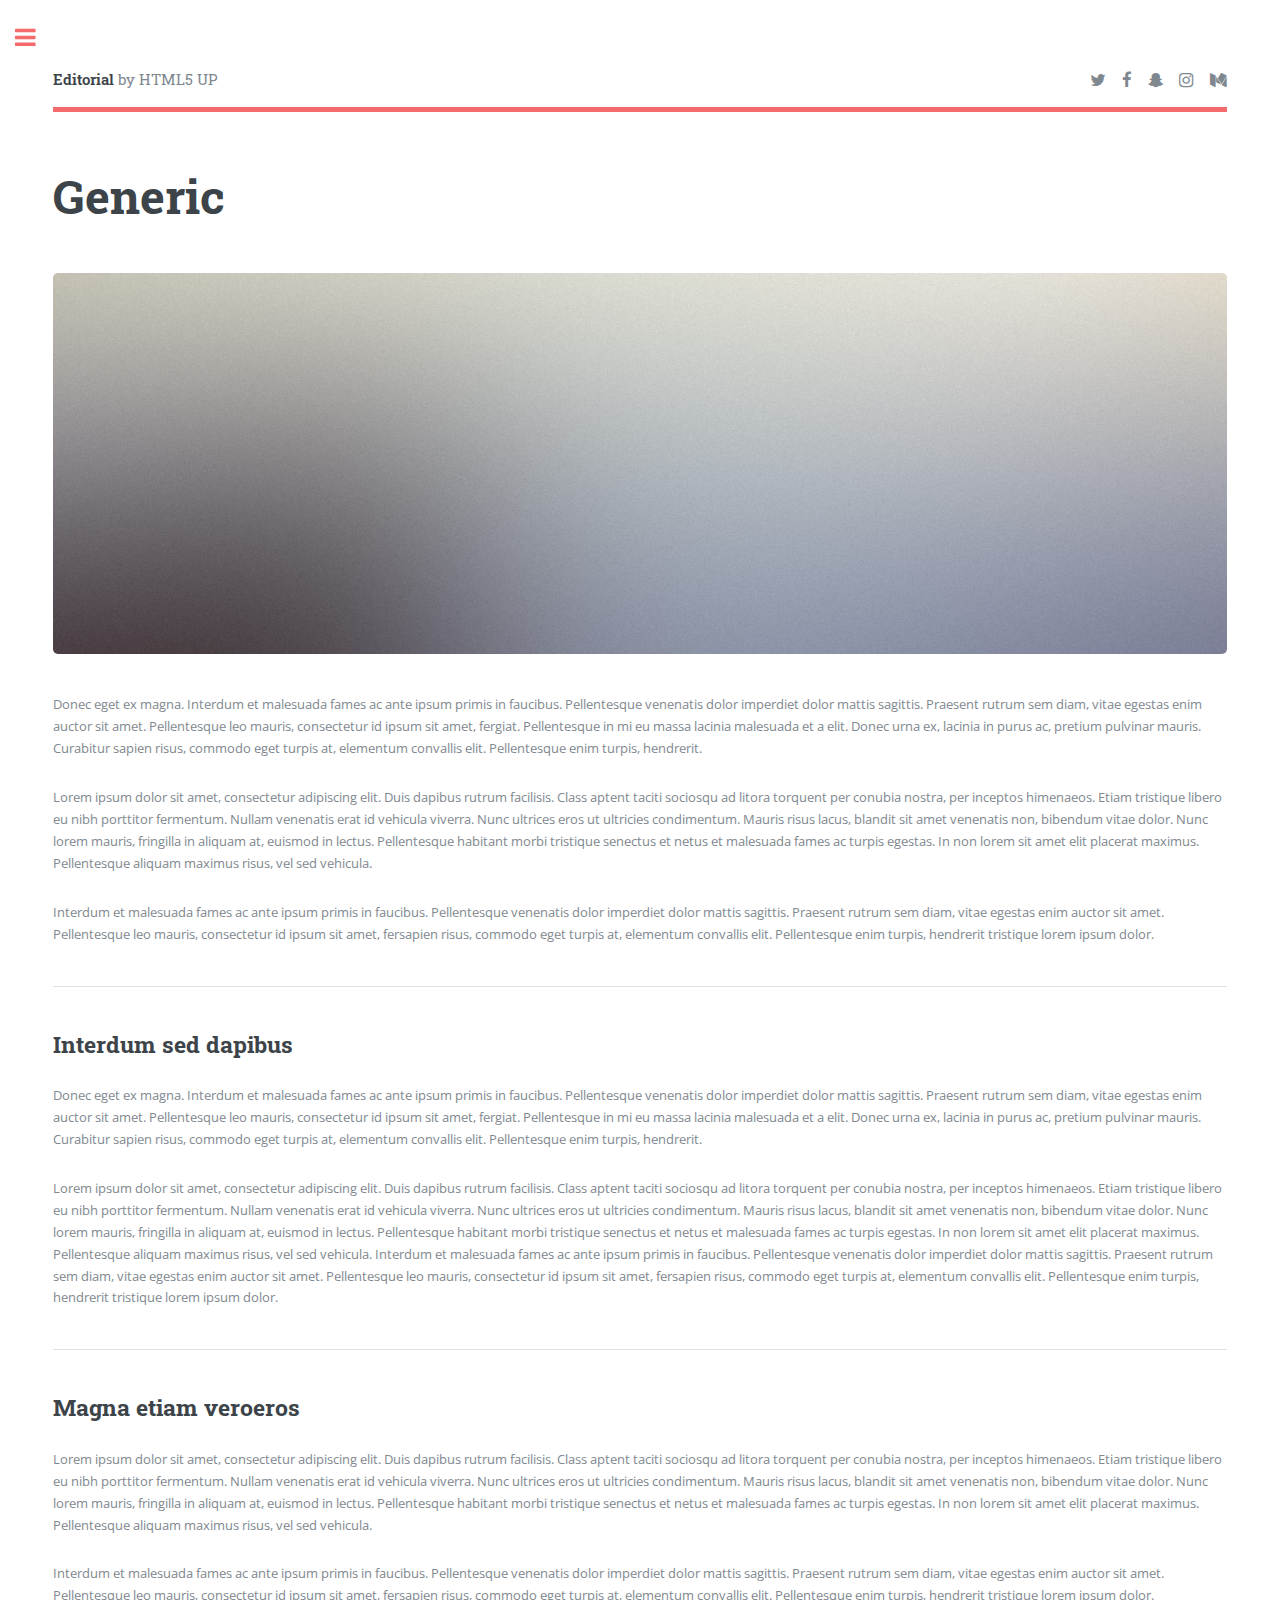
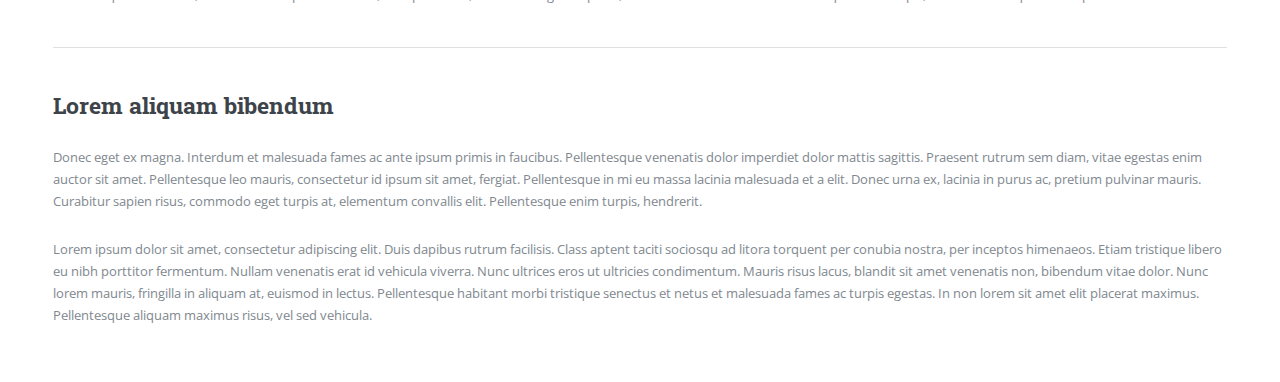
<file: generic.html>
<!DOCTYPE HTML>
<!--
	Editorial by HTML5 UP
	html5up.net | @ajlkn
	Free for personal and commercial use under the CCA 3.0 license (html5up.net/license)
-->
<html>
	<head>
		<title>Generic - Editorial by HTML5 UP</title>
		<meta charset="utf-8" />
		<meta name="viewport" content="width=device-width, initial-scale=1, user-scalable=no" />
		<link rel="stylesheet" href="assets/css/main.css" />
	</head>
	<body class="is-preload">

		<!-- Wrapper -->
			<div id="wrapper">

				<!-- Main -->
					<div id="main">
						<div class="inner">

							<!-- Header -->
								<header id="header">
									<a href="index.html" class="logo"><strong>Editorial</strong> by HTML5 UP</a>
									<ul class="icons">
										<li><a href="#" class="icon fa-twitter"><span class="label">Twitter</span></a></li>
										<li><a href="#" class="icon fa-facebook"><span class="label">Facebook</span></a></li>
										<li><a href="#" class="icon fa-snapchat-ghost"><span class="label">Snapchat</span></a></li>
										<li><a href="#" class="icon fa-instagram"><span class="label">Instagram</span></a></li>
										<li><a href="#" class="icon fa-medium"><span class="label">Medium</span></a></li>
									</ul>
								</header>

							<!-- Content -->
								<section>
									<header class="main">
										<h1>Generic</h1>
									</header>

									<span class="image main"><img src="images/pic11.jpg" alt="" /></span>

									<p>Donec eget ex magna. Interdum et malesuada fames ac ante ipsum primis in faucibus. Pellentesque venenatis dolor imperdiet dolor mattis sagittis. Praesent rutrum sem diam, vitae egestas enim auctor sit amet. Pellentesque leo mauris, consectetur id ipsum sit amet, fergiat. Pellentesque in mi eu massa lacinia malesuada et a elit. Donec urna ex, lacinia in purus ac, pretium pulvinar mauris. Curabitur sapien risus, commodo eget turpis at, elementum convallis elit. Pellentesque enim turpis, hendrerit.</p>
									<p>Lorem ipsum dolor sit amet, consectetur adipiscing elit. Duis dapibus rutrum facilisis. Class aptent taciti sociosqu ad litora torquent per conubia nostra, per inceptos himenaeos. Etiam tristique libero eu nibh porttitor fermentum. Nullam venenatis erat id vehicula viverra. Nunc ultrices eros ut ultricies condimentum. Mauris risus lacus, blandit sit amet venenatis non, bibendum vitae dolor. Nunc lorem mauris, fringilla in aliquam at, euismod in lectus. Pellentesque habitant morbi tristique senectus et netus et malesuada fames ac turpis egestas. In non lorem sit amet elit placerat maximus. Pellentesque aliquam maximus risus, vel sed vehicula.</p>
									<p>Interdum et malesuada fames ac ante ipsum primis in faucibus. Pellentesque venenatis dolor imperdiet dolor mattis sagittis. Praesent rutrum sem diam, vitae egestas enim auctor sit amet. Pellentesque leo mauris, consectetur id ipsum sit amet, fersapien risus, commodo eget turpis at, elementum convallis elit. Pellentesque enim turpis, hendrerit tristique lorem ipsum dolor.</p>

									<hr class="major" />

									<h2>Interdum sed dapibus</h2>
									<p>Donec eget ex magna. Interdum et malesuada fames ac ante ipsum primis in faucibus. Pellentesque venenatis dolor imperdiet dolor mattis sagittis. Praesent rutrum sem diam, vitae egestas enim auctor sit amet. Pellentesque leo mauris, consectetur id ipsum sit amet, fergiat. Pellentesque in mi eu massa lacinia malesuada et a elit. Donec urna ex, lacinia in purus ac, pretium pulvinar mauris. Curabitur sapien risus, commodo eget turpis at, elementum convallis elit. Pellentesque enim turpis, hendrerit.</p>
									<p>Lorem ipsum dolor sit amet, consectetur adipiscing elit. Duis dapibus rutrum facilisis. Class aptent taciti sociosqu ad litora torquent per conubia nostra, per inceptos himenaeos. Etiam tristique libero eu nibh porttitor fermentum. Nullam venenatis erat id vehicula viverra. Nunc ultrices eros ut ultricies condimentum. Mauris risus lacus, blandit sit amet venenatis non, bibendum vitae dolor. Nunc lorem mauris, fringilla in aliquam at, euismod in lectus. Pellentesque habitant morbi tristique senectus et netus et malesuada fames ac turpis egestas. In non lorem sit amet elit placerat maximus. Pellentesque aliquam maximus risus, vel sed vehicula. Interdum et malesuada fames ac ante ipsum primis in faucibus. Pellentesque venenatis dolor imperdiet dolor mattis sagittis. Praesent rutrum sem diam, vitae egestas enim auctor sit amet. Pellentesque leo mauris, consectetur id ipsum sit amet, fersapien risus, commodo eget turpis at, elementum convallis elit. Pellentesque enim turpis, hendrerit tristique lorem ipsum dolor.</p>

									<hr class="major" />

									<h2>Magna etiam veroeros</h2>
									<p>Lorem ipsum dolor sit amet, consectetur adipiscing elit. Duis dapibus rutrum facilisis. Class aptent taciti sociosqu ad litora torquent per conubia nostra, per inceptos himenaeos. Etiam tristique libero eu nibh porttitor fermentum. Nullam venenatis erat id vehicula viverra. Nunc ultrices eros ut ultricies condimentum. Mauris risus lacus, blandit sit amet venenatis non, bibendum vitae dolor. Nunc lorem mauris, fringilla in aliquam at, euismod in lectus. Pellentesque habitant morbi tristique senectus et netus et malesuada fames ac turpis egestas. In non lorem sit amet elit placerat maximus. Pellentesque aliquam maximus risus, vel sed vehicula.</p>
									<p>Interdum et malesuada fames ac ante ipsum primis in faucibus. Pellentesque venenatis dolor imperdiet dolor mattis sagittis. Praesent rutrum sem diam, vitae egestas enim auctor sit amet. Pellentesque leo mauris, consectetur id ipsum sit amet, fersapien risus, commodo eget turpis at, elementum convallis elit. Pellentesque enim turpis, hendrerit tristique lorem ipsum dolor.</p>

									<hr class="major" />

									<h2>Lorem aliquam bibendum</h2>
									<p>Donec eget ex magna. Interdum et malesuada fames ac ante ipsum primis in faucibus. Pellentesque venenatis dolor imperdiet dolor mattis sagittis. Praesent rutrum sem diam, vitae egestas enim auctor sit amet. Pellentesque leo mauris, consectetur id ipsum sit amet, fergiat. Pellentesque in mi eu massa lacinia malesuada et a elit. Donec urna ex, lacinia in purus ac, pretium pulvinar mauris. Curabitur sapien risus, commodo eget turpis at, elementum convallis elit. Pellentesque enim turpis, hendrerit.</p>
									<p>Lorem ipsum dolor sit amet, consectetur adipiscing elit. Duis dapibus rutrum facilisis. Class aptent taciti sociosqu ad litora torquent per conubia nostra, per inceptos himenaeos. Etiam tristique libero eu nibh porttitor fermentum. Nullam venenatis erat id vehicula viverra. Nunc ultrices eros ut ultricies condimentum. Mauris risus lacus, blandit sit amet venenatis non, bibendum vitae dolor. Nunc lorem mauris, fringilla in aliquam at, euismod in lectus. Pellentesque habitant morbi tristique senectus et netus et malesuada fames ac turpis egestas. In non lorem sit amet elit placerat maximus. Pellentesque aliquam maximus risus, vel sed vehicula.</p>

								</section>

						</div>
					</div>

				<!-- Sidebar -->
					<div id="sidebar">
						<div class="inner">

							<!-- Search -->
								<section id="search" class="alt">
									<form method="post" action="#">
										<input type="text" name="query" id="query" placeholder="Search" />
									</form>
								</section>

							<!-- Menu -->
								<nav id="menu">
									<header class="major">
										<h2>Menu</h2>
									</header>
									<ul>
										<li><a href="index.html">Homepage</a></li>
										<li><a href="generic.html">Generic</a></li>
										<li><a href="elements.html">Elements</a></li>
										<li>
											<span class="opener">Submenu</span>
											<ul>
												<li><a href="#">Lorem Dolor</a></li>
												<li><a href="#">Ipsum Adipiscing</a></li>
												<li><a href="#">Tempus Magna</a></li>
												<li><a href="#">Feugiat Veroeros</a></li>
											</ul>
										</li>
										<li><a href="#">Etiam Dolore</a></li>
										<li><a href="#">Adipiscing</a></li>
										<li>
											<span class="opener">Another Submenu</span>
											<ul>
												<li><a href="#">Lorem Dolor</a></li>
												<li><a href="#">Ipsum Adipiscing</a></li>
												<li><a href="#">Tempus Magna</a></li>
												<li><a href="#">Feugiat Veroeros</a></li>
											</ul>
										</li>
										<li><a href="#">Maximus Erat</a></li>
										<li><a href="#">Sapien Mauris</a></li>
										<li><a href="#">Amet Lacinia</a></li>
									</ul>
								</nav>

							<!-- Section -->
								<section>
									<header class="major">
										<h2>Ante interdum</h2>
									</header>
									<div class="mini-posts">
										<article>
											<a href="#" class="image"><img src="images/pic07.jpg" alt="" /></a>
											<p>Aenean ornare velit lacus, ac varius enim lorem ullamcorper dolore aliquam.</p>
										</article>
										<article>
											<a href="#" class="image"><img src="images/pic08.jpg" alt="" /></a>
											<p>Aenean ornare velit lacus, ac varius enim lorem ullamcorper dolore aliquam.</p>
										</article>
										<article>
											<a href="#" class="image"><img src="images/pic09.jpg" alt="" /></a>
											<p>Aenean ornare velit lacus, ac varius enim lorem ullamcorper dolore aliquam.</p>
										</article>
									</div>
									<ul class="actions">
										<li><a href="#" class="button">More</a></li>
									</ul>
								</section>

							<!-- Section -->
								<section>
									<header class="major">
										<h2>Get in touch</h2>
									</header>
									<p>Sed varius enim lorem ullamcorper dolore aliquam aenean ornare velit lacus, ac varius enim lorem ullamcorper dolore. Proin sed aliquam facilisis ante interdum. Sed nulla amet lorem feugiat tempus aliquam.</p>
									<ul class="contact">
										<li class="fa-envelope-o"><a href="#">information@untitled.tld</a></li>
										<li class="fa-phone">(000) 000-0000</li>
										<li class="fa-home">1234 Somewhere Road #8254<br />
										Nashville, TN 00000-0000</li>
									</ul>
								</section>

							<!-- Footer -->
								<footer id="footer">
									<p class="copyright">&copy; Untitled. All rights reserved. Demo Images: <a href="https://unsplash.com">Unsplash</a>. Design: <a href="https://html5up.net">HTML5 UP</a>.</p>
								</footer>

						</div>
					</div>

			</div>

		<!-- Scripts -->
			<script src="assets/js/jquery.min.js"></script>
			<script src="assets/js/browser.min.js"></script>
			<script src="assets/js/breakpoints.min.js"></script>
			<script src="assets/js/util.js"></script>
			<script src="assets/js/main.js"></script>

	</body>
</html>
</file>
<file: assets/css/main.css>
@import url(font-awesome.min.css);
@import url("https://fonts.googleapis.com/css?family=Open+Sans:400,600,400italic,600italic|Roboto+Slab:400,700");

/*
	Editorial by HTML5 UP
	html5up.net | @ajlkn
	Free for personal and commercial use under the CCA 3.0 license (html5up.net/license)
*/

html, body, div, span, applet, object,
iframe, h1, h2, h3, h4, h5, h6, p, blockquote,
pre, a, abbr, acronym, address, big, cite,
code, del, dfn, em, img, ins, kbd, q, s, samp,
small, strike, strong, sub, sup, tt, var, b,
u, i, center, dl, dt, dd, ol, ul, li, fieldset,
form, label, legend, table, caption, tbody,
tfoot, thead, tr, th, td, article, aside,
canvas, details, embed, figure, figcaption,
footer, header, hgroup, menu, nav, output, ruby,
section, summary, time, mark, audio, video {
	margin: 0;
	padding: 0;
	border: 0;
	font-size: 100%;
	font: inherit;
	vertical-align: baseline;}

article, aside, details, figcaption, figure,
footer, header, hgroup, menu, nav, section {
	display: block;}

body {
	line-height: 1;
}

ol, ul {
	list-style: none;
}

blockquote, q {
	quotes: none;
}

	blockquote:before, blockquote:after, q:before, q:after {
		content: '';
		content: none;
	}

table {
	border-collapse: collapse;
	border-spacing: 0;
}

body {
	-webkit-text-size-adjust: none;
}

mark {
	background-color: transparent;
	color: inherit;
}

input::-moz-focus-inner {
	border: 0;
	padding: 0;
}

input, select, textarea {
	-moz-appearance: none;
	-webkit-appearance: none;
	-ms-appearance: none;
	appearance: none;
}

/* Basic */

	@-ms-viewport {
		width: device-width;
	}

	body {
		-ms-overflow-style: scrollbar;
	}

	@media screen and (max-width: 480px) {

		html, body {
			min-width: 320px;
		}

	}

	html {
		box-sizing: border-box;
	}

	*, *:before, *:after {
		box-sizing: inherit;
	}

	body {
		background: #ffffff;
	}

		body.is-preload *, body.is-preload *:before, body.is-preload *:after, body.is-resizing *, body.is-resizing *:before, body.is-resizing *:after {
			-moz-animation: none !important;
			-webkit-animation: none !important;
			-ms-animation: none !important;
			animation: none !important;
			-moz-transition: none !important;
			-webkit-transition: none !important;
			-ms-transition: none !important;
			transition: none !important;
		}

/* Type */

	body, input, select, textarea {
		color: #7f888f;
		font-family: "Open Sans", sans-serif;
		font-size: 13pt;
		font-weight: 400;
		line-height: 1.65;
	}

		@media screen and (max-width: 1680px) {

			body, input, select, textarea {
				font-size: 11pt;
			}

		}

		@media screen and (max-width: 1280px) {

			body, input, select, textarea {
				font-size: 10pt;
			}

		}

		@media screen and (max-width: 360px) {

			body, input, select, textarea {
				font-size: 9pt;
			}

		}

	a {
		-moz-transition: color 0.2s ease-in-out, border-bottom-color 0.2s ease-in-out;
		-webkit-transition: color 0.2s ease-in-out, border-bottom-color 0.2s ease-in-out;
		-ms-transition: color 0.2s ease-in-out, border-bottom-color 0.2s ease-in-out;
		transition: color 0.2s ease-in-out, border-bottom-color 0.2s ease-in-out;
		border-bottom: dotted 1px;
		color: #f56a6a;
		text-decoration: none;
	}

		a:hover {
			border-bottom-color: #f56a6a;
			color: #f56a6a !important;
		}

			a:hover strong {
				color: inherit;
			}

	strong, b {
		color: #3d4449;
		font-weight: 600;
	}

	em, i {
		font-style: italic;
	}

	p {
		margin: 0 0 2em 0;
	}

	h1, h2, h3, h4, h5, h6 {
		color: #3d4449;
		font-family: "Roboto Slab", serif;
		font-weight: 700;
		line-height: 1.5;
		margin: 0 0 1em 0;
	}

		h1 a, h2 a, h3 a, h4 a, h5 a, h6 a {
			color: inherit;
			text-decoration: none;
			border-bottom: 0;
		}

	h1 {
		font-size: 4em;
		margin: 0 0 0.5em 0;
		line-height: 1.3;
	}

	h2 {
		font-size: 1.75em;
	}

	h3 {
		font-size: 1.25em;
	}

	h4 {
		font-size: 1.1em;
	}

	h5 {
		font-size: 0.9em;
	}

	h6 {
		font-size: 0.7em;
	}

	@media screen and (max-width: 1680px) {

		h1 {
			font-size: 3.5em;
		}

	}

	@media screen and (max-width: 980px) {

		h1 {
			font-size: 3.25em;
		}

	}

	@media screen and (max-width: 736px) {

		h1 {
			font-size: 2em;
			line-height: 1.4;
		}

		h2 {
			font-size: 1.5em;
		}

	}

	sub {
		font-size: 0.8em;
		position: relative;
		top: 0.5em;
	}

	sup {
		font-size: 0.8em;
		position: relative;
		top: -0.5em;
	}

	blockquote {
		border-left: solid 3px rgba(210, 215, 217, 0.75);
		font-style: italic;
		margin: 0 0 2em 0;
		padding: 0.5em 0 0.5em 2em;
	}

	code {
		background: rgba(230, 235, 237, 0.25);
		border-radius: 0.375em;
		border: solid 1px rgba(210, 215, 217, 0.75);
		font-family: "Courier New", monospace;
		font-size: 0.9em;
		margin: 0 0.25em;
		padding: 0.25em 0.65em;
	}

	pre {
		-webkit-overflow-scrolling: touch;
		font-family: "Courier New", monospace;
		font-size: 0.9em;
		margin: 0 0 2em 0;
	}

		pre code {
			display: block;
			line-height: 1.75;
			padding: 1em 1.5em;
			overflow-x: auto;
		}

	hr {
		border: 0;
		border-bottom: solid 1px rgba(210, 215, 217, 0.75);
		margin: 2em 0;
	}

		hr.major {
			margin: 3em 0;
		}

	.align-left {
		text-align: left;
	}

	.align-center {
		text-align: center;
	}

	.align-right {
		text-align: right;
	}

/* Row */

	.row {
		display: flex;
		flex-wrap: wrap;
		box-sizing: border-box;
		align-items: stretch;
	}

		.row > * {
			box-sizing: border-box;
		}

		.row.gtr-uniform > * > :last-child {
			margin-bottom: 0;
		}

		.row.aln-left {
			justify-content: flex-start;
		}

		.row.aln-center {
			justify-content: center;
		}

		.row.aln-right {
			justify-content: flex-end;
		}

		.row.aln-top {
			align-items: flex-start;
		}

		.row.aln-middle {
			align-items: center;
		}

		.row.aln-bottom {
			align-items: flex-end;
		}

		.row > .imp {
			order: -1;
		}

		.row > .col-1 {
			width: 8.3333333333%;
		}

		.row > .off-1 {
			margin-left: 8.3333333333%;
		}

		.row > .col-2 {
			width: 16.6666666667%;
		}

		.row > .off-2 {
			margin-left: 16.6666666667%;
		}

		.row > .col-3 {
			width: 25%;
		}

		.row > .off-3 {
			margin-left: 25%;
		}

		.row > .col-4 {
			width: 33.3333333333%;
		}

		.row > .off-4 {
			margin-left: 33.3333333333%;
		}

		.row > .col-5 {
			width: 41.6666666667%;
		}

		.row > .off-5 {
			margin-left: 41.6666666667%;
		}

		.row > .col-6 {
			width: 50%;
		}

		.row > .off-6 {
			margin-left: 50%;
		}

		.row > .col-7 {
			width: 58.3333333333%;
		}

		.row > .off-7 {
			margin-left: 58.3333333333%;
		}

		.row > .col-8 {
			width: 66.6666666667%;
		}

		.row > .off-8 {
			margin-left: 66.6666666667%;
		}

		.row > .col-9 {
			width: 75%;
		}

		.row > .off-9 {
			margin-left: 75%;
		}

		.row > .col-10 {
			width: 83.3333333333%;
		}

		.row > .off-10 {
			margin-left: 83.3333333333%;
		}

		.row > .col-11 {
			width: 91.6666666667%;
		}

		.row > .off-11 {
			margin-left: 91.6666666667%;
		}

		.row > .col-12 {
			width: 100%;
		}

		.row > .off-12 {
			margin-left: 100%;
		}

		.row.gtr-0 {
			margin-top: 0;
			margin-left: 0em;
		}

			.row.gtr-0 > * {
				padding: 0 0 0 0em;
			}

			.row.gtr-0.gtr-uniform {
				margin-top: 0em;
			}

				.row.gtr-0.gtr-uniform > * {
					padding-top: 0em;
				}

		.row.gtr-25 {
			margin-top: 0;
			margin-left: -0.375em;
		}

			.row.gtr-25 > * {
				padding: 0 0 0 0.375em;
			}

			.row.gtr-25.gtr-uniform {
				margin-top: -0.375em;
			}

				.row.gtr-25.gtr-uniform > * {
					padding-top: 0.375em;
				}

		.row.gtr-50 {
			margin-top: 0;
			margin-left: -0.75em;
		}

			.row.gtr-50 > * {
				padding: 0 0 0 0.75em;
			}

			.row.gtr-50.gtr-uniform {
				margin-top: -0.75em;
			}

				.row.gtr-50.gtr-uniform > * {
					padding-top: 0.75em;
				}

		.row {
			margin-top: 0;
			margin-left: -1.5em;
		}

			.row > * {
				padding: 0 0 0 1.5em;
			}

			.row.gtr-uniform {
				margin-top: -1.5em;
			}

				.row.gtr-uniform > * {
					padding-top: 1.5em;
				}

		.row.gtr-150 {
			margin-top: 0;
			margin-left: -2.25em;
		}

			.row.gtr-150 > * {
				padding: 0 0 0 2.25em;
			}

			.row.gtr-150.gtr-uniform {
				margin-top: -2.25em;
			}

				.row.gtr-150.gtr-uniform > * {
					padding-top: 2.25em;
				}

		.row.gtr-200 {
			margin-top: 0;
			margin-left: -3em;
		}

			.row.gtr-200 > * {
				padding: 0 0 0 3em;
			}

			.row.gtr-200.gtr-uniform {
				margin-top: -3em;
			}

				.row.gtr-200.gtr-uniform > * {
					padding-top: 3em;
				}

		@media screen and (max-width: 1680px) {

			.row {
				display: flex;
				flex-wrap: wrap;
				box-sizing: border-box;
				align-items: stretch;
			}

				.row > * {
					box-sizing: border-box;
				}

				.row.gtr-uniform > * > :last-child {
					margin-bottom: 0;
				}

				.row.aln-left {
					justify-content: flex-start;
				}

				.row.aln-center {
					justify-content: center;
				}

				.row.aln-right {
					justify-content: flex-end;
				}

				.row.aln-top {
					align-items: flex-start;
				}

				.row.aln-middle {
					align-items: center;
				}

				.row.aln-bottom {
					align-items: flex-end;
				}

				.row > .imp-xlarge {
					order: -1;
				}

				.row > .col-1-xlarge {
					width: 8.3333333333%;
				}

				.row > .off-1-xlarge {
					margin-left: 8.3333333333%;
				}

				.row > .col-2-xlarge {
					width: 16.6666666667%;
				}

				.row > .off-2-xlarge {
					margin-left: 16.6666666667%;
				}

				.row > .col-3-xlarge {
					width: 25%;
				}

				.row > .off-3-xlarge {
					margin-left: 25%;
				}

				.row > .col-4-xlarge {
					width: 33.3333333333%;
				}

				.row > .off-4-xlarge {
					margin-left: 33.3333333333%;
				}

				.row > .col-5-xlarge {
					width: 41.6666666667%;
				}

				.row > .off-5-xlarge {
					margin-left: 41.6666666667%;
				}

				.row > .col-6-xlarge {
					width: 50%;
				}

				.row > .off-6-xlarge {
					margin-left: 50%;
				}

				.row > .col-7-xlarge {
					width: 58.3333333333%;
				}

				.row > .off-7-xlarge {
					margin-left: 58.3333333333%;
				}

				.row > .col-8-xlarge {
					width: 66.6666666667%;
				}

				.row > .off-8-xlarge {
					margin-left: 66.6666666667%;
				}

				.row > .col-9-xlarge {
					width: 75%;
				}

				.row > .off-9-xlarge {
					margin-left: 75%;
				}

				.row > .col-10-xlarge {
					width: 83.3333333333%;
				}

				.row > .off-10-xlarge {
					margin-left: 83.3333333333%;
				}

				.row > .col-11-xlarge {
					width: 91.6666666667%;
				}

				.row > .off-11-xlarge {
					margin-left: 91.6666666667%;
				}

				.row > .col-12-xlarge {
					width: 100%;
				}

				.row > .off-12-xlarge {
					margin-left: 100%;
				}

				.row.gtr-0 {
					margin-top: 0;
					margin-left: 0em;
				}

					.row.gtr-0 > * {
						padding: 0 0 0 0em;
					}

					.row.gtr-0.gtr-uniform {
						margin-top: 0em;
					}

						.row.gtr-0.gtr-uniform > * {
							padding-top: 0em;
						}

				.row.gtr-25 {
					margin-top: 0;
					margin-left: -0.375em;
				}

					.row.gtr-25 > * {
						padding: 0 0 0 0.375em;
					}

					.row.gtr-25.gtr-uniform {
						margin-top: -0.375em;
					}

						.row.gtr-25.gtr-uniform > * {
							padding-top: 0.375em;
						}

				.row.gtr-50 {
					margin-top: 0;
					margin-left: -0.75em;
				}

					.row.gtr-50 > * {
						padding: 0 0 0 0.75em;
					}

					.row.gtr-50.gtr-uniform {
						margin-top: -0.75em;
					}

						.row.gtr-50.gtr-uniform > * {
							padding-top: 0.75em;
						}

				.row {
					margin-top: 0;
					margin-left: -1.5em;
				}

					.row > * {
						padding: 0 0 0 1.5em;
					}

					.row.gtr-uniform {
						margin-top: -1.5em;
					}

						.row.gtr-uniform > * {
							padding-top: 1.5em;
						}

				.row.gtr-150 {
					margin-top: 0;
					margin-left: -2.25em;
				}

					.row.gtr-150 > * {
						padding: 0 0 0 2.25em;
					}

					.row.gtr-150.gtr-uniform {
						margin-top: -2.25em;
					}

						.row.gtr-150.gtr-uniform > * {
							padding-top: 2.25em;
						}

				.row.gtr-200 {
					margin-top: 0;
					margin-left: -3em;
				}

					.row.gtr-200 > * {
						padding: 0 0 0 3em;
					}

					.row.gtr-200.gtr-uniform {
						margin-top: -3em;
					}

						.row.gtr-200.gtr-uniform > * {
							padding-top: 3em;
						}

		}

		@media screen and (max-width: 1280px) {

			.row {
				display: flex;
				flex-wrap: wrap;
				box-sizing: border-box;
				align-items: stretch;
			}

				.row > * {
					box-sizing: border-box;
				}

				.row.gtr-uniform > * > :last-child {
					margin-bottom: 0;
				}

				.row.aln-left {
					justify-content: flex-start;
				}

				.row.aln-center {
					justify-content: center;
				}

				.row.aln-right {
					justify-content: flex-end;
				}

				.row.aln-top {
					align-items: flex-start;
				}

				.row.aln-middle {
					align-items: center;
				}

				.row.aln-bottom {
					align-items: flex-end;
				}

				.row > .imp-large {
					order: -1;
				}

				.row > .col-1-large {
					width: 8.3333333333%;
				}

				.row > .off-1-large {
					margin-left: 8.3333333333%;
				}

				.row > .col-2-large {
					width: 16.6666666667%;
				}

				.row > .off-2-large {
					margin-left: 16.6666666667%;
				}

				.row > .col-3-large {
					width: 25%;
				}

				.row > .off-3-large {
					margin-left: 25%;
				}

				.row > .col-4-large {
					width: 33.3333333333%;
				}

				.row > .off-4-large {
					margin-left: 33.3333333333%;
				}

				.row > .col-5-large {
					width: 41.6666666667%;
				}

				.row > .off-5-large {
					margin-left: 41.6666666667%;
				}

				.row > .col-6-large {
					width: 50%;
				}

				.row > .off-6-large {
					margin-left: 50%;
				}

				.row > .col-7-large {
					width: 58.3333333333%;
				}

				.row > .off-7-large {
					margin-left: 58.3333333333%;
				}

				.row > .col-8-large {
					width: 66.6666666667%;
				}

				.row > .off-8-large {
					margin-left: 66.6666666667%;
				}

				.row > .col-9-large {
					width: 75%;
				}

				.row > .off-9-large {
					margin-left: 75%;
				}

				.row > .col-10-large {
					width: 83.3333333333%;
				}

				.row > .off-10-large {
					margin-left: 83.3333333333%;
				}

				.row > .col-11-large {
					width: 91.6666666667%;
				}

				.row > .off-11-large {
					margin-left: 91.6666666667%;
				}

				.row > .col-12-large {
					width: 100%;
				}

				.row > .off-12-large {
					margin-left: 100%;
				}

				.row.gtr-0 {
					margin-top: 0;
					margin-left: 0em;
				}

					.row.gtr-0 > * {
						padding: 0 0 0 0em;
					}

					.row.gtr-0.gtr-uniform {
						margin-top: 0em;
					}

						.row.gtr-0.gtr-uniform > * {
							padding-top: 0em;
						}

				.row.gtr-25 {
					margin-top: 0;
					margin-left: -0.375em;
				}

					.row.gtr-25 > * {
						padding: 0 0 0 0.375em;
					}

					.row.gtr-25.gtr-uniform {
						margin-top: -0.375em;
					}

						.row.gtr-25.gtr-uniform > * {
							padding-top: 0.375em;
						}

				.row.gtr-50 {
					margin-top: 0;
					margin-left: -0.75em;
				}

					.row.gtr-50 > * {
						padding: 0 0 0 0.75em;
					}

					.row.gtr-50.gtr-uniform {
						margin-top: -0.75em;
					}

						.row.gtr-50.gtr-uniform > * {
							padding-top: 0.75em;
						}

				.row {
					margin-top: 0;
					margin-left: -1.5em;
				}

					.row > * {
						padding: 0 0 0 1.5em;
					}

					.row.gtr-uniform {
						margin-top: -1.5em;
					}

						.row.gtr-uniform > * {
							padding-top: 1.5em;
						}

				.row.gtr-150 {
					margin-top: 0;
					margin-left: -2.25em;
				}

					.row.gtr-150 > * {
						padding: 0 0 0 2.25em;
					}

					.row.gtr-150.gtr-uniform {
						margin-top: -2.25em;
					}

						.row.gtr-150.gtr-uniform > * {
							padding-top: 2.25em;
						}

				.row.gtr-200 {
					margin-top: 0;
					margin-left: -3em;
				}

					.row.gtr-200 > * {
						padding: 0 0 0 3em;
					}

					.row.gtr-200.gtr-uniform {
						margin-top: -3em;
					}

						.row.gtr-200.gtr-uniform > * {
							padding-top: 3em;
						}

		}

		@media screen and (max-width: 980px) {

			.row {
				display: flex;
				flex-wrap: wrap;
				box-sizing: border-box;
				align-items: stretch;
			}

				.row > * {
					box-sizing: border-box;
				}

				.row.gtr-uniform > * > :last-child {
					margin-bottom: 0;
				}

				.row.aln-left {
					justify-content: flex-start;
				}

				.row.aln-center {
					justify-content: center;
				}

				.row.aln-right {
					justify-content: flex-end;
				}

				.row.aln-top {
					align-items: flex-start;
				}

				.row.aln-middle {
					align-items: center;
				}

				.row.aln-bottom {
					align-items: flex-end;
				}

				.row > .imp-medium {
					order: -1;
				}

				.row > .col-1-medium {
					width: 8.3333333333%;
				}

				.row > .off-1-medium {
					margin-left: 8.3333333333%;
				}

				.row > .col-2-medium {
					width: 16.6666666667%;
				}

				.row > .off-2-medium {
					margin-left: 16.6666666667%;
				}

				.row > .col-3-medium {
					width: 25%;
				}

				.row > .off-3-medium {
					margin-left: 25%;
				}

				.row > .col-4-medium {
					width: 33.3333333333%;
				}

				.row > .off-4-medium {
					margin-left: 33.3333333333%;
				}

				.row > .col-5-medium {
					width: 41.6666666667%;
				}

				.row > .off-5-medium {
					margin-left: 41.6666666667%;
				}

				.row > .col-6-medium {
					width: 50%;
				}

				.row > .off-6-medium {
					margin-left: 50%;
				}

				.row > .col-7-medium {
					width: 58.3333333333%;
				}

				.row > .off-7-medium {
					margin-left: 58.3333333333%;
				}

				.row > .col-8-medium {
					width: 66.6666666667%;
				}

				.row > .off-8-medium {
					margin-left: 66.6666666667%;
				}

				.row > .col-9-medium {
					width: 75%;
				}

				.row > .off-9-medium {
					margin-left: 75%;
				}

				.row > .col-10-medium {
					width: 83.3333333333%;
				}

				.row > .off-10-medium {
					margin-left: 83.3333333333%;
				}

				.row > .col-11-medium {
					width: 91.6666666667%;
				}

				.row > .off-11-medium {
					margin-left: 91.6666666667%;
				}

				.row > .col-12-medium {
					width: 100%;
				}

				.row > .off-12-medium {
					margin-left: 100%;
				}

				.row.gtr-0 {
					margin-top: 0;
					margin-left: 0em;
				}

					.row.gtr-0 > * {
						padding: 0 0 0 0em;
					}

					.row.gtr-0.gtr-uniform {
						margin-top: 0em;
					}

						.row.gtr-0.gtr-uniform > * {
							padding-top: 0em;
						}

				.row.gtr-25 {
					margin-top: 0;
					margin-left: -0.375em;
				}

					.row.gtr-25 > * {
						padding: 0 0 0 0.375em;
					}

					.row.gtr-25.gtr-uniform {
						margin-top: -0.375em;
					}

						.row.gtr-25.gtr-uniform > * {
							padding-top: 0.375em;
						}

				.row.gtr-50 {
					margin-top: 0;
					margin-left: -0.75em;
				}

					.row.gtr-50 > * {
						padding: 0 0 0 0.75em;
					}

					.row.gtr-50.gtr-uniform {
						margin-top: -0.75em;
					}

						.row.gtr-50.gtr-uniform > * {
							padding-top: 0.75em;
						}

				.row {
					margin-top: 0;
					margin-left: -1.5em;
				}

					.row > * {
						padding: 0 0 0 1.5em;
					}

					.row.gtr-uniform {
						margin-top: -1.5em;
					}

						.row.gtr-uniform > * {
							padding-top: 1.5em;
						}

				.row.gtr-150 {
					margin-top: 0;
					margin-left: -2.25em;
				}

					.row.gtr-150 > * {
						padding: 0 0 0 2.25em;
					}

					.row.gtr-150.gtr-uniform {
						margin-top: -2.25em;
					}

						.row.gtr-150.gtr-uniform > * {
							padding-top: 2.25em;
						}

				.row.gtr-200 {
					margin-top: 0;
					margin-left: -3em;
				}

					.row.gtr-200 > * {
						padding: 0 0 0 3em;
					}

					.row.gtr-200.gtr-uniform {
						margin-top: -3em;
					}

						.row.gtr-200.gtr-uniform > * {
							padding-top: 3em;
						}

		}

		@media screen and (max-width: 736px) {

			.row {
				display: flex;
				flex-wrap: wrap;
				box-sizing: border-box;
				align-items: stretch;
			}

				.row > * {
					box-sizing: border-box;
				}

				.row.gtr-uniform > * > :last-child {
					margin-bottom: 0;
				}

				.row.aln-left {
					justify-content: flex-start;
				}

				.row.aln-center {
					justify-content: center;
				}

				.row.aln-right {
					justify-content: flex-end;
				}

				.row.aln-top {
					align-items: flex-start;
				}

				.row.aln-middle {
					align-items: center;
				}

				.row.aln-bottom {
					align-items: flex-end;
				}

				.row > .imp-small {
					order: -1;
				}

				.row > .col-1-small {
					width: 8.3333333333%;
				}

				.row > .off-1-small {
					margin-left: 8.3333333333%;
				}

				.row > .col-2-small {
					width: 16.6666666667%;
				}

				.row > .off-2-small {
					margin-left: 16.6666666667%;
				}

				.row > .col-3-small {
					width: 25%;
				}

				.row > .off-3-small {
					margin-left: 25%;
				}

				.row > .col-4-small {
					width: 33.3333333333%;
				}

				.row > .off-4-small {
					margin-left: 33.3333333333%;
				}

				.row > .col-5-small {
					width: 41.6666666667%;
				}

				.row > .off-5-small {
					margin-left: 41.6666666667%;
				}

				.row > .col-6-small {
					width: 50%;
				}

				.row > .off-6-small {
					margin-left: 50%;
				}

				.row > .col-7-small {
					width: 58.3333333333%;
				}

				.row > .off-7-small {
					margin-left: 58.3333333333%;
				}

				.row > .col-8-small {
					width: 66.6666666667%;
				}

				.row > .off-8-small {
					margin-left: 66.6666666667%;
				}

				.row > .col-9-small {
					width: 75%;
				}

				.row > .off-9-small {
					margin-left: 75%;
				}

				.row > .col-10-small {
					width: 83.3333333333%;
				}

				.row > .off-10-small {
					margin-left: 83.3333333333%;
				}

				.row > .col-11-small {
					width: 91.6666666667%;
				}

				.row > .off-11-small {
					margin-left: 91.6666666667%;
				}

				.row > .col-12-small {
					width: 100%;
				}

				.row > .off-12-small {
					margin-left: 100%;
				}

				.row.gtr-0 {
					margin-top: 0;
					margin-left: 0em;
				}

					.row.gtr-0 > * {
						padding: 0 0 0 0em;
					}

					.row.gtr-0.gtr-uniform {
						margin-top: 0em;
					}

						.row.gtr-0.gtr-uniform > * {
							padding-top: 0em;
						}

				.row.gtr-25 {
					margin-top: 0;
					margin-left: -0.375em;
				}

					.row.gtr-25 > * {
						padding: 0 0 0 0.375em;
					}

					.row.gtr-25.gtr-uniform {
						margin-top: -0.375em;
					}

						.row.gtr-25.gtr-uniform > * {
							padding-top: 0.375em;
						}

				.row.gtr-50 {
					margin-top: 0;
					margin-left: -0.75em;
				}

					.row.gtr-50 > * {
						padding: 0 0 0 0.75em;
					}

					.row.gtr-50.gtr-uniform {
						margin-top: -0.75em;
					}

						.row.gtr-50.gtr-uniform > * {
							padding-top: 0.75em;
						}

				.row {
					margin-top: 0;
					margin-left: -1.5em;
				}

					.row > * {
						padding: 0 0 0 1.5em;
					}

					.row.gtr-uniform {
						margin-top: -1.5em;
					}

						.row.gtr-uniform > * {
							padding-top: 1.5em;
						}

				.row.gtr-150 {
					margin-top: 0;
					margin-left: -2.25em;
				}

					.row.gtr-150 > * {
						padding: 0 0 0 2.25em;
					}

					.row.gtr-150.gtr-uniform {
						margin-top: -2.25em;
					}

						.row.gtr-150.gtr-uniform > * {
							padding-top: 2.25em;
						}

				.row.gtr-200 {
					margin-top: 0;
					margin-left: -3em;
				}

					.row.gtr-200 > * {
						padding: 0 0 0 3em;
					}

					.row.gtr-200.gtr-uniform {
						margin-top: -3em;
					}

						.row.gtr-200.gtr-uniform > * {
							padding-top: 3em;
						}

		}

		@media screen and (max-width: 480px) {

			.row {
				display: flex;
				flex-wrap: wrap;
				box-sizing: border-box;
				align-items: stretch;
			}

				.row > * {
					box-sizing: border-box;
				}

				.row.gtr-uniform > * > :last-child {
					margin-bottom: 0;
				}

				.row.aln-left {
					justify-content: flex-start;
				}

				.row.aln-center {
					justify-content: center;
				}

				.row.aln-right {
					justify-content: flex-end;
				}

				.row.aln-top {
					align-items: flex-start;
				}

				.row.aln-middle {
					align-items: center;
				}

				.row.aln-bottom {
					align-items: flex-end;
				}

				.row > .imp-xsmall {
					order: -1;
				}

				.row > .col-1-xsmall {
					width: 8.3333333333%;
				}

				.row > .off-1-xsmall {
					margin-left: 8.3333333333%;
				}

				.row > .col-2-xsmall {
					width: 16.6666666667%;
				}

				.row > .off-2-xsmall {
					margin-left: 16.6666666667%;
				}

				.row > .col-3-xsmall {
					width: 25%;
				}

				.row > .off-3-xsmall {
					margin-left: 25%;
				}

				.row > .col-4-xsmall {
					width: 33.3333333333%;
				}

				.row > .off-4-xsmall {
					margin-left: 33.3333333333%;
				}

				.row > .col-5-xsmall {
					width: 41.6666666667%;
				}

				.row > .off-5-xsmall {
					margin-left: 41.6666666667%;
				}

				.row > .col-6-xsmall {
					width: 50%;
				}

				.row > .off-6-xsmall {
					margin-left: 50%;
				}

				.row > .col-7-xsmall {
					width: 58.3333333333%;
				}

				.row > .off-7-xsmall {
					margin-left: 58.3333333333%;
				}

				.row > .col-8-xsmall {
					width: 66.6666666667%;
				}

				.row > .off-8-xsmall {
					margin-left: 66.6666666667%;
				}

				.row > .col-9-xsmall {
					width: 75%;
				}

				.row > .off-9-xsmall {
					margin-left: 75%;
				}

				.row > .col-10-xsmall {
					width: 83.3333333333%;
				}

				.row > .off-10-xsmall {
					margin-left: 83.3333333333%;
				}

				.row > .col-11-xsmall {
					width: 91.6666666667%;
				}

				.row > .off-11-xsmall {
					margin-left: 91.6666666667%;
				}

				.row > .col-12-xsmall {
					width: 100%;
				}

				.row > .off-12-xsmall {
					margin-left: 100%;
				}

				.row.gtr-0 {
					margin-top: 0;
					margin-left: 0em;
				}

					.row.gtr-0 > * {
						padding: 0 0 0 0em;
					}

					.row.gtr-0.gtr-uniform {
						margin-top: 0em;
					}

						.row.gtr-0.gtr-uniform > * {
							padding-top: 0em;
						}

				.row.gtr-25 {
					margin-top: 0;
					margin-left: -0.375em;
				}

					.row.gtr-25 > * {
						padding: 0 0 0 0.375em;
					}

					.row.gtr-25.gtr-uniform {
						margin-top: -0.375em;
					}

						.row.gtr-25.gtr-uniform > * {
							padding-top: 0.375em;
						}

				.row.gtr-50 {
					margin-top: 0;
					margin-left: -0.75em;
				}

					.row.gtr-50 > * {
						padding: 0 0 0 0.75em;
					}

					.row.gtr-50.gtr-uniform {
						margin-top: -0.75em;
					}

						.row.gtr-50.gtr-uniform > * {
							padding-top: 0.75em;
						}

				.row {
					margin-top: 0;
					margin-left: -1.5em;
				}

					.row > * {
						padding: 0 0 0 1.5em;
					}

					.row.gtr-uniform {
						margin-top: -1.5em;
					}

						.row.gtr-uniform > * {
							padding-top: 1.5em;
						}

				.row.gtr-150 {
					margin-top: 0;
					margin-left: -2.25em;
				}

					.row.gtr-150 > * {
						padding: 0 0 0 2.25em;
					}

					.row.gtr-150.gtr-uniform {
						margin-top: -2.25em;
					}

						.row.gtr-150.gtr-uniform > * {
							padding-top: 2.25em;
						}

				.row.gtr-200 {
					margin-top: 0;
					margin-left: -3em;
				}

					.row.gtr-200 > * {
						padding: 0 0 0 3em;
					}

					.row.gtr-200.gtr-uniform {
						margin-top: -3em;
					}

						.row.gtr-200.gtr-uniform > * {
							padding-top: 3em;
						}

		}

/* Section/Article */

	section.special, article.special {
		text-align: center;
	}

	header p {
		font-family: "Roboto Slab", serif;
		font-size: 1em;
		font-weight: 400;
		letter-spacing: 0.075em;
		margin-top: -0.5em;
		text-transform: uppercase;
	}

	header.major > :last-child {
		border-bottom: solid 3px #f56a6a;
		display: inline-block;
		margin: 0 0 2em 0;
		padding: 0 0.75em 0.5em 0;
	}

	header.main > :last-child {
		margin: 0 0 1em 0;
	}

/* Form */

	form {
		margin: 0 0 2em 0;
	}

	label {
		color: #3d4449;
		display: block;
		font-size: 0.9em;
		font-weight: 600;
		margin: 0 0 1em 0;
	}

	input[type="text"],
	input[type="password"],
	input[type="email"],
	input[type="tel"],
	input[type="search"],
	input[type="url"],
	select,
	textarea {
		-moz-appearance: none;
		-webkit-appearance: none;
		-ms-appearance: none;
		appearance: none;
		background: #ffffff;
		border-radius: 0.375em;
		border: none;
		border: solid 1px rgba(210, 215, 217, 0.75);
		color: inherit;
		display: block;
		outline: 0;
		padding: 0 1em;
		text-decoration: none;
		width: 100%;
	}

		input[type="text"]:invalid,
		input[type="password"]:invalid,
		input[type="email"]:invalid,
		input[type="tel"]:invalid,
		input[type="search"]:invalid,
		input[type="url"]:invalid,
		select:invalid,
		textarea:invalid {
			box-shadow: none;
		}

		input[type="text"]:focus,
		input[type="password"]:focus,
		input[type="email"]:focus,
		input[type="tel"]:focus,
		input[type="search"]:focus,
		input[type="url"]:focus,
		select:focus,
		textarea:focus {
			border-color: #f56a6a;
			box-shadow: 0 0 0 1px #f56a6a;
		}

	select {
		background-image: url("data:image/svg+xml;charset=utf8,%3Csvg xmlns='http://www.w3.org/2000/svg' width='40' height='40' preserveAspectRatio='none' viewBox='0 0 40 40'%3E%3Cpath d='M9.4,12.3l10.4,10.4l10.4-10.4c0.2-0.2,0.5-0.4,0.9-0.4c0.3,0,0.6,0.1,0.9,0.4l3.3,3.3c0.2,0.2,0.4,0.5,0.4,0.9 c0,0.4-0.1,0.6-0.4,0.9L20.7,31.9c-0.2,0.2-0.5,0.4-0.9,0.4c-0.3,0-0.6-0.1-0.9-0.4L4.3,17.3c-0.2-0.2-0.4-0.5-0.4-0.9 c0-0.4,0.1-0.6,0.4-0.9l3.3-3.3c0.2-0.2,0.5-0.4,0.9-0.4S9.1,12.1,9.4,12.3z' fill='rgba(210, 215, 217, 0.75)' /%3E%3C/svg%3E");
		background-size: 1.25em;
		background-repeat: no-repeat;
		background-position: calc(100% - 1em) center;
		height: 2.75em;
		padding-right: 2.75em;
		text-overflow: ellipsis;
	}

		select option {
			color: #3d4449;
			background: #ffffff;
		}

		select:focus::-ms-value {
			background-color: transparent;
		}

		select::-ms-expand {
			display: none;
		}

	input[type="text"],
	input[type="password"],
	input[type="email"],
	input[type="tel"],
	input[type="search"],
	input[type="url"],
	select {
		height: 2.75em;
	}

	textarea {
		padding: 0.75em 1em;
	}

	input[type="checkbox"],
	input[type="radio"] {
		-moz-appearance: none;
		-webkit-appearance: none;
		-ms-appearance: none;
		appearance: none;
		display: block;
		float: left;
		margin-right: -2em;
		opacity: 0;
		width: 1em;
		z-index: -1;
	}

		input[type="checkbox"] + label,
		input[type="radio"] + label {
			text-decoration: none;
			color: #7f888f;
			cursor: pointer;
			display: inline-block;
			font-size: 1em;
			font-weight: 400;
			padding-left: 2.4em;
			padding-right: 0.75em;
			position: relative;
		}

			input[type="checkbox"] + label:before,
			input[type="radio"] + label:before {
				-moz-osx-font-smoothing: grayscale;
				-webkit-font-smoothing: antialiased;
				font-family: FontAwesome;
				font-style: normal;
				font-weight: normal;
				text-transform: none !important;
			}

			input[type="checkbox"] + label:before,
			input[type="radio"] + label:before {
				background: #ffffff;
				border-radius: 0.375em;
				border: solid 1px rgba(210, 215, 217, 0.75);
				content: '';
				display: inline-block;
				height: 1.65em;
				left: 0;
				line-height: 1.58125em;
				position: absolute;
				text-align: center;
				top: 0;
				width: 1.65em;
			}

		input[type="checkbox"]:checked + label:before,
		input[type="radio"]:checked + label:before {
			background: #3d4449;
			border-color: #3d4449;
			color: #ffffff;
			content: '\f00c';
		}

		input[type="checkbox"]:focus + label:before,
		input[type="radio"]:focus + label:before {
			border-color: #f56a6a;
			box-shadow: 0 0 0 1px #f56a6a;
		}

	input[type="checkbox"] + label:before {
		border-radius: 0.375em;
	}

	input[type="radio"] + label:before {
		border-radius: 100%;
	}

	::-webkit-input-placeholder {
		color: #9fa3a6 !important;
		opacity: 1.0;
	}

	:-moz-placeholder {
		color: #9fa3a6 !important;
		opacity: 1.0;
	}

	::-moz-placeholder {
		color: #9fa3a6 !important;
		opacity: 1.0;
	}

	:-ms-input-placeholder {
		color: #9fa3a6 !important;
		opacity: 1.0;
	}

/* Box */

	.box {
		border-radius: 0.375em;
		border: solid 1px rgba(210, 215, 217, 0.75);
		margin-bottom: 2em;
		padding: 1.5em;
	}

		.box > :last-child,
		.box > :last-child > :last-child,
		.box > :last-child > :last-child > :last-child {
			margin-bottom: 0;
		}

		.box.alt {
			border: 0;
			border-radius: 0;
			padding: 0;
		}

/* Icon */

	.icon {
		text-decoration: none;
		border-bottom: none;
		position: relative;
	}

		.icon:before {
			-moz-osx-font-smoothing: grayscale;
			-webkit-font-smoothing: antialiased;
			font-family: FontAwesome;
			font-style: normal;
			font-weight: normal;
			text-transform: none !important;
		}

		.icon > .label {
			display: none;
		}

/* Image */

	.image {
		border-radius: 0.375em;
		border: 0;
		display: inline-block;
		position: relative;
	}

		.image img {
			border-radius: 0.375em;
			display: block;
		}

		.image.left, .image.right {
			max-width: 40%;
		}

			.image.left img, .image.right img {
				width: 100%;
			}

		.image.left {
			float: left;
			padding: 0 1.5em 1em 0;
			top: 0.25em;
		}

		.image.right {
			float: right;
			padding: 0 0 1em 1.5em;
			top: 0.25em;
		}

		.image.fit {
			display: block;
			margin: 0 0 2em 0;
			width: 100%;
		}

			.image.fit img {
				width: 100%;
			}

		.image.main {
			display: block;
			margin: 0 0 3em 0;
			width: 100%;
		}

			.image.main img {
				width: 100%;
			}

	a.image {
		overflow: hidden;
	}

		a.image img {
			-moz-transition: -moz-transform 0.2s ease;
			-webkit-transition: -webkit-transform 0.2s ease;
			-ms-transition: -ms-transform 0.2s ease;
			transition: transform 0.2s ease;
		}

		a.image:hover img {
			-moz-transform: scale(1.075);
			-webkit-transform: scale(1.075);
			-ms-transform: scale(1.075);
			transform: scale(1.075);
		}

/* List */

	ol {
		list-style: decimal;
		margin: 0 0 2em 0;
		padding-left: 1.25em;
	}

		ol li {
			padding-left: 0.25em;
		}

	ul {
		list-style: disc;
		margin: 0 0 2em 0;
		padding-left: 1em;
	}

		ul li {
			padding-left: 0.5em;
		}

		ul.alt {
			list-style: none;
			padding-left: 0;
		}

			ul.alt li {
				border-top: solid 1px rgba(210, 215, 217, 0.75);
				padding: 0.5em 0;
			}

				ul.alt li:first-child {
					border-top: 0;
					padding-top: 0;
				}

	dl {
		margin: 0 0 2em 0;
	}

		dl dt {
			display: block;
			font-weight: 600;
			margin: 0 0 1em 0;
		}

		dl dd {
			margin-left: 2em;
		}

/* Actions */

	ul.actions {
		display: -moz-flex;
		display: -webkit-flex;
		display: -ms-flex;
		display: flex;
		cursor: default;
		list-style: none;
		margin-left: -1em;
		padding-left: 0;
	}

		ul.actions li {
			padding: 0 0 0 1em;
			vertical-align: middle;
		}

		ul.actions.special {
			-moz-justify-content: center;
			-webkit-justify-content: center;
			-ms-justify-content: center;
			justify-content: center;
			width: 100%;
			margin-left: 0;
		}

			ul.actions.special li:first-child {
				padding-left: 0;
			}

		ul.actions.stacked {
			-moz-flex-direction: column;
			-webkit-flex-direction: column;
			-ms-flex-direction: column;
			flex-direction: column;
			margin-left: 0;
		}

			ul.actions.stacked li {
				padding: 1.3em 0 0 0;
			}

				ul.actions.stacked li:first-child {
					padding-top: 0;
				}

		ul.actions.fit {
			width: calc(100% + 1em);
		}

			ul.actions.fit li {
				-moz-flex-grow: 1;
				-webkit-flex-grow: 1;
				-ms-flex-grow: 1;
				flex-grow: 1;
				-moz-flex-shrink: 1;
				-webkit-flex-shrink: 1;
				-ms-flex-shrink: 1;
				flex-shrink: 1;
				width: 100%;
			}

				ul.actions.fit li > * {
					width: 100%;
				}

			ul.actions.fit.stacked {
				width: 100%;
			}

/* Icons */

	ul.icons {
		cursor: default;
		list-style: none;
		padding-left: 0;
	}

		ul.icons li {
			display: inline-block;
			padding: 0 1em 0 0;
		}

			ul.icons li:last-child {
				padding-right: 0;
			}

			ul.icons li .icon {
				color: inherit;
			}

				ul.icons li .icon:before {
					font-size: 1.25em;
				}

/* Contact */

	ul.contact {
		list-style: none;
		padding: 0;
	}

		ul.contact li {
			text-decoration: none;
			border-top: solid 1px rgba(210, 215, 217, 0.75);
			margin: 1.5em 0 0 0;
			padding: 1.5em 0 0 3em;
			position: relative;
		}

			ul.contact li:before {
				-moz-osx-font-smoothing: grayscale;
				-webkit-font-smoothing: antialiased;
				font-family: FontAwesome;
				font-style: normal;
				font-weight: normal;
				text-transform: none !important;
			}

			ul.contact li:before {
				color: #f56a6a;
				display: inline-block;
				font-size: 1.5em;
				height: 1.125em;
				left: 0;
				line-height: 1.125em;
				position: absolute;
				text-align: center;
				top: 1em;
				width: 1.5em;
			}

			ul.contact li:first-child {
				border-top: 0;
				margin-top: 0;
				padding-top: 0;
			}

				ul.contact li:first-child:before {
					top: 0;
				}

			ul.contact li a {
				color: inherit;
			}

/* Pagination */

	ul.pagination {
		cursor: default;
		list-style: none;
		padding-left: 0;
	}

		ul.pagination li {
			display: inline-block;
			padding-left: 0;
			vertical-align: middle;
		}

			ul.pagination li > .page {
				-moz-transition: background-color 0.2s ease-in-out, color 0.2s ease-in-out;
				-webkit-transition: background-color 0.2s ease-in-out, color 0.2s ease-in-out;
				-ms-transition: background-color 0.2s ease-in-out, color 0.2s ease-in-out;
				transition: background-color 0.2s ease-in-out, color 0.2s ease-in-out;
				border-bottom: 0;
				border-radius: 0.375em;
				display: inline-block;
				font-size: 0.8em;
				font-weight: 600;
				height: 2em;
				line-height: 2em;
				margin: 0 0.125em;
				min-width: 2em;
				padding: 0 0.5em;
				text-align: center;
			}

				ul.pagination li > .page.active {
					background-color: #f56a6a;
					color: #ffffff !important;
				}

					ul.pagination li > .page.active:hover {
						background-color: #f67878;
					}

					ul.pagination li > .page.active:active {
						background-color: #f45c5c;
					}

			ul.pagination li:first-child {
				padding-right: 0.75em;
			}

			ul.pagination li:last-child {
				padding-left: 0.75em;
			}

		@media screen and (max-width: 480px) {

			ul.pagination li:nth-child(n+2):nth-last-child(n+2) {
				display: none;
			}

			ul.pagination li:first-child {
				padding-right: 0;
			}

		}

/* Table */

	.table-wrapper {
		-webkit-overflow-scrolling: touch;
		overflow-x: auto;
	}

	table {
		margin: 0 0 2em 0;
		width: 100%;
	}

		table tbody tr {
			border: solid 1px rgba(210, 215, 217, 0.75);
			border-left: 0;
			border-right: 0;
		}

			table tbody tr:nth-child(2n + 1) {
				background-color: rgba(230, 235, 237, 0.25);
			}

		table td {
			padding: 0.75em 0.75em;
		}

		table th {
			color: #3d4449;
			font-size: 0.9em;
			font-weight: 600;
			padding: 0 0.75em 0.75em 0.75em;
			text-align: left;
		}

		table thead {
			border-bottom: solid 2px rgba(210, 215, 217, 0.75);
		}

		table tfoot {
			border-top: solid 2px rgba(210, 215, 217, 0.75);
		}

		table.alt {
			border-collapse: separate;
		}

			table.alt tbody tr td {
				border: solid 1px rgba(210, 215, 217, 0.75);
				border-left-width: 0;
				border-top-width: 0;
			}

				table.alt tbody tr td:first-child {
					border-left-width: 1px;
				}

			table.alt tbody tr:first-child td {
				border-top-width: 1px;
			}

			table.alt thead {
				border-bottom: 0;
			}

			table.alt tfoot {
				border-top: 0;
			}

/* Button */

	input[type="submit"],
	input[type="reset"],
	input[type="button"],
	button,
	.button {
		-moz-appearance: none;
		-webkit-appearance: none;
		-ms-appearance: none;
		appearance: none;
		-moz-transition: background-color 0.2s ease-in-out, color 0.2s ease-in-out;
		-webkit-transition: background-color 0.2s ease-in-out, color 0.2s ease-in-out;
		-ms-transition: background-color 0.2s ease-in-out, color 0.2s ease-in-out;
		transition: background-color 0.2s ease-in-out, color 0.2s ease-in-out;
		background-color: transparent;
		border-radius: 0.375em;
		border: 0;
		box-shadow: inset 0 0 0 2px #f56a6a;
		color: #f56a6a !important;
		cursor: pointer;
		display: inline-block;
		font-family: "Roboto Slab", serif;
		font-size: 0.8em;
		font-weight: 700;
		height: 3.5em;
		letter-spacing: 0.075em;
		line-height: 3.5em;
		padding: 0 2.25em;
		text-align: center;
		text-decoration: none;
		text-transform: uppercase;
		white-space: nowrap;
	}

		input[type="submit"]:hover,
		input[type="reset"]:hover,
		input[type="button"]:hover,
		button:hover,
		.button:hover {
			background-color: rgba(245, 106, 106, 0.05);
		}

		input[type="submit"]:active,
		input[type="reset"]:active,
		input[type="button"]:active,
		button:active,
		.button:active {
			background-color: rgba(245, 106, 106, 0.15);
		}

		input[type="submit"].icon:before,
		input[type="reset"].icon:before,
		input[type="button"].icon:before,
		button.icon:before,
		.button.icon:before {
			margin-right: 0.5em;
		}

		input[type="submit"].fit,
		input[type="reset"].fit,
		input[type="button"].fit,
		button.fit,
		.button.fit {
			width: 100%;
		}

		input[type="submit"].small,
		input[type="reset"].small,
		input[type="button"].small,
		button.small,
		.button.small {
			font-size: 0.6em;
		}

		input[type="submit"].large,
		input[type="reset"].large,
		input[type="button"].large,
		button.large,
		.button.large {
			font-size: 1em;
			height: 3.65em;
			line-height: 3.65em;
		}

		input[type="submit"].primary,
		input[type="reset"].primary,
		input[type="button"].primary,
		button.primary,
		.button.primary {
			background-color: #f56a6a;
			box-shadow: none;
			color: #ffffff !important;
		}

			input[type="submit"].primary:hover,
			input[type="reset"].primary:hover,
			input[type="button"].primary:hover,
			button.primary:hover,
			.button.primary:hover {
				background-color: #f67878;
			}

			input[type="submit"].primary:active,
			input[type="reset"].primary:active,
			input[type="button"].primary:active,
			button.primary:active,
			.button.primary:active {
				background-color: #f45c5c;
			}

		input[type="submit"].disabled, input[type="submit"]:disabled,
		input[type="reset"].disabled,
		input[type="reset"]:disabled,
		input[type="button"].disabled,
		input[type="button"]:disabled,
		button.disabled,
		button:disabled,
		.button.disabled,
		.button:disabled {
			pointer-events: none;
			opacity: 0.25;
		}

/* Mini Posts */

	.mini-posts article {
		border-top: solid 1px rgba(210, 215, 217, 0.75);
		margin-top: 2em;
		padding-top: 2em;
	}

		.mini-posts article .image {
			display: block;
			margin: 0 0 1.5em 0;
		}

			.mini-posts article .image img {
				display: block;
				width: 100%;
			}

		.mini-posts article:first-child {
			border-top: 0;
			margin-top: 0;
			padding-top: 0;
		}

/* Features */

	.features {
		display: -moz-flex;
		display: -webkit-flex;
		display: -ms-flex;
		display: flex;
		-moz-flex-wrap: wrap;
		-webkit-flex-wrap: wrap;
		-ms-flex-wrap: wrap;
		flex-wrap: wrap;
		margin: 0 0 2em -3em;
		width: calc(100% + 3em);
	}

		.features article {
			-moz-align-items: center;
			-webkit-align-items: center;
			-ms-align-items: center;
			align-items: center;
			display: -moz-flex;
			display: -webkit-flex;
			display: -ms-flex;
			display: flex;
			margin: 0 0 3em 3em;
			position: relative;
			width: calc(50% - 3em);
		}

			.features article:nth-child(2n - 1) {
				margin-right: 1.5em;
			}

			.features article:nth-child(2n) {
				margin-left: 1.5em;
			}

			.features article:nth-last-child(1), .features article:nth-last-child(2) {
				margin-bottom: 0;
			}

			.features article .icon {
				-moz-flex-grow: 0;
				-webkit-flex-grow: 0;
				-ms-flex-grow: 0;
				flex-grow: 0;
				-moz-flex-shrink: 0;
				-webkit-flex-shrink: 0;
				-ms-flex-shrink: 0;
				flex-shrink: 0;
				display: block;
				height: 10em;
				line-height: 10em;
				margin: 0 2em 0 0;
				text-align: center;
				width: 10em;
			}

				.features article .icon:before {
					color: #f56a6a;
					font-size: 2.75rem;
					position: relative;
					top: 0.05em;
				}

				.features article .icon:after {
					-moz-transform: rotate(45deg);
					-webkit-transform: rotate(45deg);
					-ms-transform: rotate(45deg);
					transform: rotate(45deg);
					border-radius: 0.25rem;
					border: solid 2px rgba(210, 215, 217, 0.75);
					content: '';
					display: block;
					height: 7em;
					left: 50%;
					margin: -3.5em 0 0 -3.5em;
					position: absolute;
					top: 50%;
					width: 7em;
				}

			.features article .content {
				-moz-flex-grow: 1;
				-webkit-flex-grow: 1;
				-ms-flex-grow: 1;
				flex-grow: 1;
				-moz-flex-shrink: 1;
				-webkit-flex-shrink: 1;
				-ms-flex-shrink: 1;
				flex-shrink: 1;
				width: 100%;
			}

				.features article .content > :last-child {
					margin-bottom: 0;
				}

		@media screen and (max-width: 980px) {

			.features {
				margin: 0 0 2em 0;
				width: 100%;
			}

				.features article {
					margin: 0 0 3em 0;
					width: 100%;
				}

					.features article:nth-child(2n - 1) {
						margin-right: 0;
					}

					.features article:nth-child(2n) {
						margin-left: 0;
					}

					.features article:nth-last-child(1), .features article:nth-last-child(2) {
						margin-bottom: 3em;
					}

					.features article:last-child {
						margin-bottom: 0;
					}

					.features article .icon {
						height: 8em;
						line-height: 8em;
						width: 8em;
					}

						.features article .icon:before {
							font-size: 2.25rem;
						}

						.features article .icon:after {
							height: 6em;
							margin: -3em 0 0 -3em;
							width: 6em;
						}

		}

		@media screen and (max-width: 480px) {

			.features article {
				-moz-flex-direction: column;
				-webkit-flex-direction: column;
				-ms-flex-direction: column;
				flex-direction: column;
				-moz-align-items: -moz-flex-start;
				-webkit-align-items: -webkit-flex-start;
				-ms-align-items: -ms-flex-start;
				align-items: flex-start;
			}

				.features article .icon {
					height: 6em;
					line-height: 6em;
					margin: 0 0 1.5em 0;
					width: 6em;
				}

					.features article .icon:before {
						font-size: 1.5rem;
					}

					.features article .icon:after {
						height: 4em;
						margin: -2em 0 0 -2em;
						width: 4em;
					}

		}

		@media screen and (max-width: 480px) {

			.features article .icon:before {
				font-size: 1.25rem;
			}

		}

/* Posts */

	.posts {
		display: -moz-flex;
		display: -webkit-flex;
		display: -ms-flex;
		display: flex;
		-moz-flex-wrap: wrap;
		-webkit-flex-wrap: wrap;
		-ms-flex-wrap: wrap;
		flex-wrap: wrap;
		margin: 0 0 2em -6em;
		width: calc(100% + 6em);
	}

		.posts article {
			-moz-flex-grow: 0;
			-webkit-flex-grow: 0;
			-ms-flex-grow: 0;
			flex-grow: 0;
			-moz-flex-shrink: 1;
			-webkit-flex-shrink: 1;
			-ms-flex-shrink: 1;
			flex-shrink: 1;
			margin: 0 0 6em 6em;
			position: relative;
			width: calc(33.3333333333% - 6em);
		}

			.posts article:before {
				background: rgba(210, 215, 217, 0.75);
				content: '';
				display: block;
				height: calc(100% + 6em);
				left: -3em;
				position: absolute;
				top: 0;
				width: 1px;
			}

			.posts article:after {
				background: rgba(210, 215, 217, 0.75);
				bottom: -3em;
				content: '';
				display: block;
				height: 1px;
				position: absolute;
				right: 0;
				width: calc(100% + 6em);
			}

			.posts article > :last-child {
				margin-bottom: 0;
			}

			.posts article .image {
				display: block;
				margin: 0 0 2em 0;
			}

				.posts article .image img {
					display: block;
					width: 100%;
				}

		@media screen and (min-width: 1681px) {

			.posts article:nth-child(3n + 1):before {
				display: none;
			}

			.posts article:nth-child(3n + 1):after {
				width: 100%;
			}

			.posts article:nth-last-child(1), .posts article:nth-last-child(2), .posts article:nth-last-child(3) {
				margin-bottom: 0;
			}

				.posts article:nth-last-child(1):before, .posts article:nth-last-child(2):before, .posts article:nth-last-child(3):before {
					height: 100%;
				}

				.posts article:nth-last-child(1):after, .posts article:nth-last-child(2):after, .posts article:nth-last-child(3):after {
					display: none;
				}

		}

		@media screen and (max-width: 1680px) {

			.posts article {
				width: calc(50% - 6em);
			}

				.posts article:nth-last-child(3) {
					margin-bottom: 6em;
				}

		}

		@media screen and (min-width: 481px) and (max-width: 1680px) {

			.posts article:nth-child(2n + 1):before {
				display: none;
			}

			.posts article:nth-child(2n + 1):after {
				width: 100%;
			}

			.posts article:nth-last-child(1), .posts article:nth-last-child(2) {
				margin-bottom: 0;
			}

				.posts article:nth-last-child(1):before, .posts article:nth-last-child(2):before {
					height: 100%;
				}

				.posts article:nth-last-child(1):after, .posts article:nth-last-child(2):after {
					display: none;
				}

		}

		@media screen and (max-width: 736px) {

			.posts {
				margin: 0 0 2em -4.5em;
				width: calc(100% + 4.5em);
			}

				.posts article {
					margin: 0 0 4.5em 4.5em;
					width: calc(50% - 4.5em);
				}

					.posts article:before {
						height: calc(100% + 4.5em);
						left: -2.25em;
					}

					.posts article:after {
						bottom: -2.25em;
						width: calc(100% + 4.5em);
					}

					.posts article:nth-last-child(3) {
						margin-bottom: 4.5em;
					}

		}

		@media screen and (max-width: 480px) {

			.posts {
				margin: 0 0 2em 0;
				width: 100%;
			}

				.posts article {
					margin: 0 0 4.5em 0;
					width: 100%;
				}

					.posts article:before {
						display: none;
					}

					.posts article:after {
						width: 100%;
					}

					.posts article:last-child {
						margin-bottom: 0;
					}

						.posts article:last-child:after {
							display: none;
						}

		}

/* Wrapper */

	#wrapper {
		display: -moz-flex;
		display: -webkit-flex;
		display: -ms-flex;
		display: flex;
		-moz-flex-direction: row-reverse;
		-webkit-flex-direction: row-reverse;
		-ms-flex-direction: row-reverse;
		flex-direction: row-reverse;
		min-height: 100vh;
	}

/* Main */

	#main {
		-moz-flex-grow: 1;
		-webkit-flex-grow: 1;
		-ms-flex-grow: 1;
		flex-grow: 1;
		-moz-flex-shrink: 1;
		-webkit-flex-shrink: 1;
		-ms-flex-shrink: 1;
		flex-shrink: 1;
		width: 100%;
	}

		#main > .inner {
			padding: 0 6em 0.1em 6em ;
			margin: 0 auto;
			max-width: 110em;
		}

			#main > .inner > section {
				padding: 6em 0 4em 0 ;
				border-top: solid 2px rgba(210, 215, 217, 0.75);
			}

				#main > .inner > section:first-of-type {
					border-top: 0 !important;
				}

		@media screen and (max-width: 1680px) {

			#main > .inner {
				padding: 0 5em 0.1em 5em ;
			}

				#main > .inner > section {
					padding: 5em 0 3em 0 ;
				}

		}

		@media screen and (max-width: 1280px) {

			#main > .inner {
				padding: 0 4em 0.1em 4em ;
			}

				#main > .inner > section {
					padding: 4em 0 2em 0 ;
				}

		}

		@media screen and (max-width: 736px) {

			#main > .inner {
				padding: 0 2em 0.1em 2em ;
			}

				#main > .inner > section {
					padding: 3em 0 1em 0 ;
				}

		}

/* Sidebar */

	#search form {
		text-decoration: none;
		position: relative;
	}

		#search form:before {
			-moz-osx-font-smoothing: grayscale;
			-webkit-font-smoothing: antialiased;
			font-family: FontAwesome;
			font-style: normal;
			font-weight: normal;
			text-transform: none !important;
		}

		#search form:before {
			-moz-transform: scaleX(-1);
			-webkit-transform: scaleX(-1);
			-ms-transform: scaleX(-1);
			transform: scaleX(-1);
			color: #7f888f;
			content: '\f002';
			cursor: default;
			display: block;
			font-size: 1.5em;
			height: 2em;
			line-height: 2em;
			opacity: 0.325;
			position: absolute;
			right: 0;
			text-align: center;
			top: 0;
			width: 2em;
		}

		#search form input[type="text"] {
			padding-right: 2.75em;
		}

	#sidebar {
		-moz-flex-grow: 0;
		-webkit-flex-grow: 0;
		-ms-flex-grow: 0;
		flex-grow: 0;
		-moz-flex-shrink: 0;
		-webkit-flex-shrink: 0;
		-ms-flex-shrink: 0;
		flex-shrink: 0;
		-moz-transition: margin-left 0.5s ease, box-shadow 0.5s ease;
		-webkit-transition: margin-left 0.5s ease, box-shadow 0.5s ease;
		-ms-transition: margin-left 0.5s ease, box-shadow 0.5s ease;
		transition: margin-left 0.5s ease, box-shadow 0.5s ease;
		background-color: #f5f6f7;
		font-size: 0.9em;
		position: relative;
		width: 26em;
	}

		#sidebar h2 {
			font-size: 1.3888888889em;
		}

		#sidebar > .inner {
			padding: 2.2222222222em 2.2222222222em 2.4444444444em 2.2222222222em ;
			position: relative;
			width: 26em;
		}

			#sidebar > .inner > * {
				border-bottom: solid 2px rgba(210, 215, 217, 0.75);
				margin: 0 0 3.5em 0;
				padding: 0 0 3.5em 0;
			}

				#sidebar > .inner > * > :last-child {
					margin-bottom: 0;
				}

				#sidebar > .inner > *:last-child {
					border-bottom: 0;
					margin-bottom: 0;
					padding-bottom: 0;
				}

			#sidebar > .inner > .alt {
				background-color: #eff1f2;
				border-bottom: 0;
				margin: -2.2222222222em 0 4.4444444444em -2.2222222222em;
				padding: 2.2222222222em;
				width: calc(100% + 4.4444444444em);
			}

		#sidebar .toggle {
			text-decoration: none;
			-moz-transition: left 0.5s ease;
			-webkit-transition: left 0.5s ease;
			-ms-transition: left 0.5s ease;
			transition: left 0.5s ease;
			-webkit-tap-highlight-color: rgba(255, 255, 255, 0);
			border: 0;
			display: block;
			height: 7.5em;
			left: 26em;
			line-height: 7.5em;
			outline: 0;
			overflow: hidden;
			position: absolute;
			text-align: center;
			text-indent: 7.5em;
			top: 0;
			width: 6em;
			z-index: 10000;
		}

			#sidebar .toggle:before {
				-moz-osx-font-smoothing: grayscale;
				-webkit-font-smoothing: antialiased;
				font-family: FontAwesome;
				font-style: normal;
				font-weight: normal;
				text-transform: none !important;
			}

			#sidebar .toggle:before {
				content: '\f0c9';
				font-size: 2rem;
				height: inherit;
				left: 0;
				line-height: inherit;
				position: absolute;
				text-indent: 0;
				top: 0;
				width: inherit;
			}

		#sidebar.inactive {
			margin-left: -26em;
		}

		@media screen and (max-width: 1680px) {

			#sidebar {
				width: 24em;
			}

				#sidebar > .inner {
					padding: 1.6666666667em 1.6666666667em 1.3333333333em 1.6666666667em ;
					width: 24em;
				}

					#sidebar > .inner > .alt {
						margin: -1.6666666667em 0 3.3333333333em -1.6666666667em;
						padding: 1.6666666667em;
						width: calc(100% + 3.3333333333em);
					}

				#sidebar .toggle {
					height: 6.25em;
					left: 24em;
					line-height: 6.25em;
					text-indent: 5em;
					width: 5em;
				}

					#sidebar .toggle:before {
						font-size: 1.5rem;
					}

				#sidebar.inactive {
					margin-left: -24em;
				}

		}

		@media screen and (max-width: 1280px) {

			#sidebar {
				box-shadow: 0 0 5em 0 rgba(0, 0, 0, 0.175);
				height: 100%;
				left: 0;
				position: fixed;
				top: 0;
				z-index: 10000;
			}

				#sidebar.inactive {
					box-shadow: none;
				}

				#sidebar > .inner {
					-webkit-overflow-scrolling: touch;
					height: 100%;
					left: 0;
					overflow-x: hidden;
					overflow-y: auto;
					position: absolute;
					top: 0;
				}

					#sidebar > .inner:after {
						content: '';
						display: block;
						height: 4em;
						width: 100%;
					}

				#sidebar .toggle {
					text-indent: 6em;
					width: 6em;
				}

					#sidebar .toggle:before {
						font-size: 1.5rem;
						margin-left: -0.4375em;
					}

				body.is-preload #sidebar {
					display: none;
				}

		}

		@media screen and (max-width: 736px) {

			#sidebar .toggle {
				text-indent: 7.25em;
				width: 7.25em;
			}

				#sidebar .toggle:before {
					color: #7f888f;
					margin-left: -0.0625em;
					margin-top: -0.25em;
					font-size: 1.1rem;
					z-index: 1;
				}

				#sidebar .toggle:after {
					background: rgba(222, 225, 226, 0.75);
					border-radius: 0.375em;
					content: '';
					height: 3.5em;
					left: 1em;
					position: absolute;
					top: 1em;
					width: 5em;
				}

		}

/* Header */

	#header {
		display: -moz-flex;
		display: -webkit-flex;
		display: -ms-flex;
		display: flex;
		border-bottom: solid 5px #f56a6a;
		padding: 6em 0 1em 0;
		position: relative;
	}

		#header > * {
			-moz-flex: 1;
			-webkit-flex: 1;
			-ms-flex: 1;
			flex: 1;
			margin-bottom: 0;
		}

		#header .logo {
			border-bottom: 0;
			color: inherit;
			font-family: "Roboto Slab", serif;
			font-size: 1.125em;
		}

		#header .icons {
			text-align: right;
		}

		@media screen and (max-width: 1680px) {

			#header {
				padding-top: 5em;
			}

		}

		@media screen and (max-width: 736px) {

			#header {
				padding-top: 6.5em;
			}

				#header .logo {
					font-size: 1.25em;
					margin: 0;
				}

				#header .icons {
					height: 5em;
					line-height: 5em;
					position: absolute;
					right: -0.5em;
					top: 0;
				}

		}

/* Banner */

	#banner {
		padding: 6em 0 4em 0 ;
		display: -moz-flex;
		display: -webkit-flex;
		display: -ms-flex;
		display: flex;
	}

		#banner h1 {
			margin-top: -0.125em;
		}

		#banner .content {
			-moz-flex-grow: 1;
			-webkit-flex-grow: 1;
			-ms-flex-grow: 1;
			flex-grow: 1;
			-moz-flex-shrink: 1;
			-webkit-flex-shrink: 1;
			-ms-flex-shrink: 1;
			flex-shrink: 1;
			width: 50%;
		}

		#banner .image {
			-moz-flex-grow: 0;
			-webkit-flex-grow: 0;
			-ms-flex-grow: 0;
			flex-grow: 0;
			-moz-flex-shrink: 0;
			-webkit-flex-shrink: 0;
			-ms-flex-shrink: 0;
			flex-shrink: 0;
			display: block;
			margin: 0 0 2em 4em;
			width: 50%;
		}

			#banner .image img {
				height: 100%;
				-moz-object-fit: cover;
				-webkit-object-fit: cover;
				-ms-object-fit: cover;
				object-fit: cover;
				-moz-object-position: center;
				-webkit-object-position: center;
				-ms-object-position: center;
				object-position: center;
				width: 100%;
			}

		@media screen and (orientation: portrait) {

			#banner {
				-moz-flex-direction: column-reverse;
				-webkit-flex-direction: column-reverse;
				-ms-flex-direction: column-reverse;
				flex-direction: column-reverse;
			}

				#banner h1 br {
					display: none;
				}

				#banner .content {
					-moz-flex-grow: 0;
					-webkit-flex-grow: 0;
					-ms-flex-grow: 0;
					flex-grow: 0;
					-moz-flex-shrink: 0;
					-webkit-flex-shrink: 0;
					-ms-flex-shrink: 0;
					flex-shrink: 0;
					width: 100%;
				}

				#banner .image {
					-moz-flex-grow: 0;
					-webkit-flex-grow: 0;
					-ms-flex-grow: 0;
					flex-grow: 0;
					-moz-flex-shrink: 0;
					-webkit-flex-shrink: 0;
					-ms-flex-shrink: 0;
					flex-shrink: 0;
					margin: 0 0 4em 0;
					height: 25em;
					max-height: 50vh;
					min-height: 18em;
					width: 100%;
				}

		}

		@media screen and (orientation: portrait) and (max-width: 480px) {

			#banner .image {
				max-height: 35vh;
			}

		}

/* Footer */

	#footer .copyright {
		color: #9fa3a6;
		font-size: 0.9em;
	}

		#footer .copyright a {
			color: inherit;
		}

/* Menu */

	#menu ul {
		-moz-user-select: none;
		-webkit-user-select: none;
		-ms-user-select: none;
		user-select: none;
		color: #3d4449;
		font-family: "Roboto Slab", serif;
		font-family: 400;
		letter-spacing: 0.075em;
		list-style: none;
		margin-bottom: 0;
		padding: 0;
		text-transform: uppercase;
	}

		#menu ul a, #menu ul span {
			border-bottom: 0;
			color: inherit;
			cursor: pointer;
			display: block;
			font-size: 0.9em;
			padding: 0.625em 0;
		}

			#menu ul a:hover, #menu ul span:hover {
				color: #f56a6a;
			}

			#menu ul a.opener, #menu ul span.opener {
				-moz-transition: color 0.2s ease-in-out;
				-webkit-transition: color 0.2s ease-in-out;
				-ms-transition: color 0.2s ease-in-out;
				transition: color 0.2s ease-in-out;
				text-decoration: none;
				-webkit-tap-highlight-color: rgba(255, 255, 255, 0);
				position: relative;
			}

				#menu ul a.opener:before, #menu ul span.opener:before {
					-moz-osx-font-smoothing: grayscale;
					-webkit-font-smoothing: antialiased;
					font-family: FontAwesome;
					font-style: normal;
					font-weight: normal;
					text-transform: none !important;
				}

				#menu ul a.opener:before, #menu ul span.opener:before {
					-moz-transition: color 0.2s ease-in-out, -moz-transform 0.2s ease-in-out;
					-webkit-transition: color 0.2s ease-in-out, -webkit-transform 0.2s ease-in-out;
					-ms-transition: color 0.2s ease-in-out, -ms-transform 0.2s ease-in-out;
					transition: color 0.2s ease-in-out, transform 0.2s ease-in-out;
					color: #9fa3a6;
					content: '\f078';
					position: absolute;
					right: 0;
				}

				#menu ul a.opener:hover:before, #menu ul span.opener:hover:before {
					color: #f56a6a;
				}

				#menu ul a.opener.active + ul, #menu ul span.opener.active + ul {
					display: block;
				}

				#menu ul a.opener.active:before, #menu ul span.opener.active:before {
					-moz-transform: rotate(-180deg);
					-webkit-transform: rotate(-180deg);
					-ms-transform: rotate(-180deg);
					transform: rotate(-180deg);
				}

	#menu > ul > li {
		border-top: solid 1px rgba(210, 215, 217, 0.75);
		margin: 0.5em 0 0 0;
		padding: 0.5em 0 0 0;
	}

		#menu > ul > li > ul {
			color: #9fa3a6;
			display: none;
			margin: 0.5em 0 1.5em 0;
			padding-left: 1em;
		}

			#menu > ul > li > ul a, #menu > ul > li > ul span {
				font-size: 0.8em;
			}

			#menu > ul > li > ul > li {
				margin: 0.125em 0 0 0;
				padding: 0.125em 0 0 0;
			}

		#menu > ul > li:first-child {
			border-top: 0;
			margin-top: 0;
			padding-top: 0;
		}
</file>
